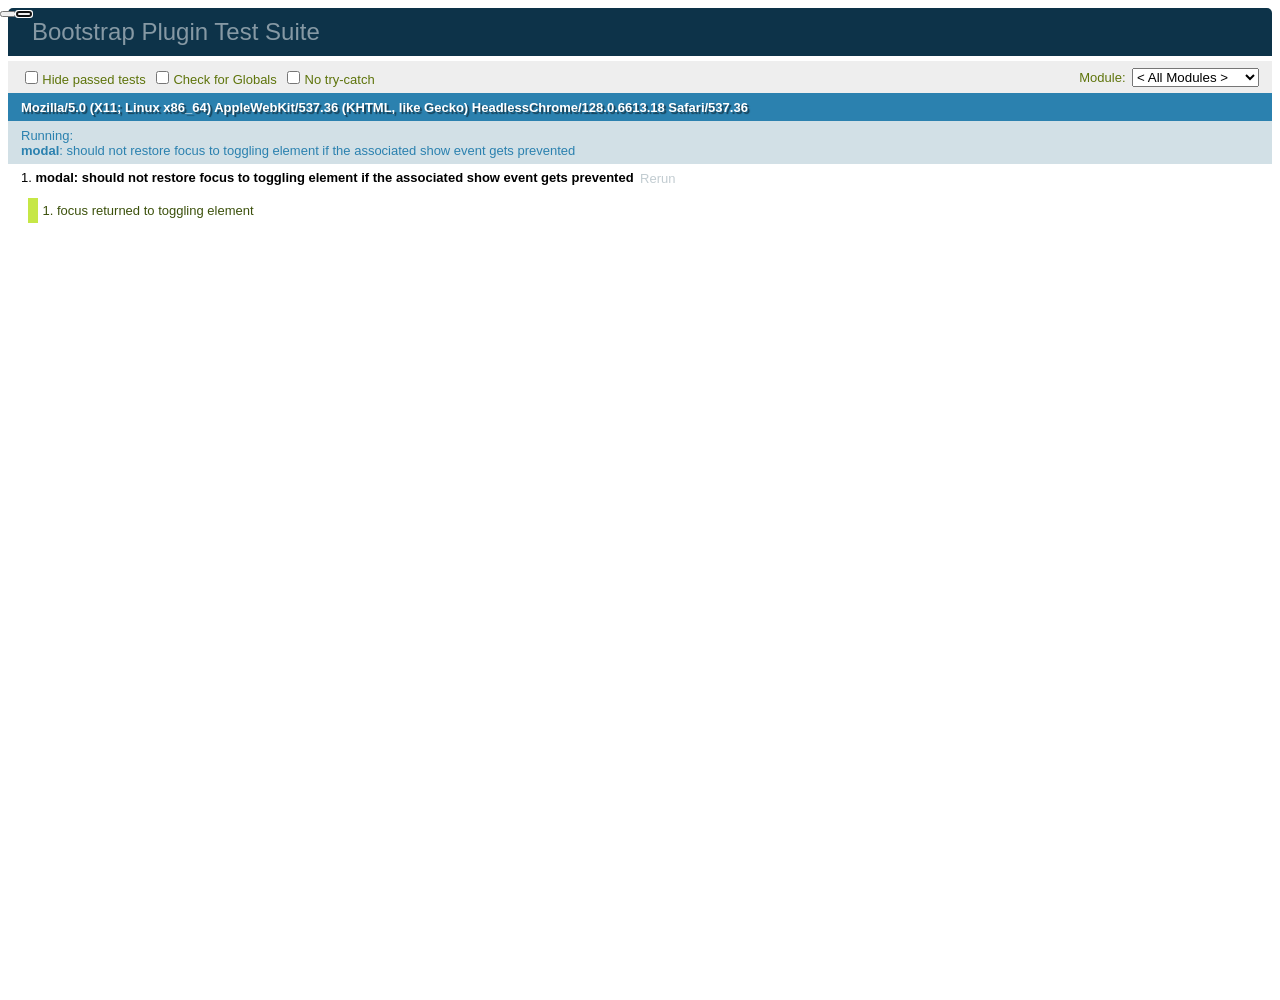
<file: bootstrap-3.3.2/js/tests/index.html>
<!DOCTYPE html>
<html>
  <head>
    <meta charset="utf-8">
    <title>Bootstrap Plugin Test Suite</title>
    <meta name="viewport" content="width=device-width, initial-scale=1">

    <!-- jQuery -->
    <script src="vendor/jquery.min.js"></script>

    <!-- QUnit -->
    <link rel="stylesheet" href="vendor/qunit.css" media="screen">
    <script src="vendor/qunit.js"></script>
    <style>
      #qunit-tests > li.pass {
        display: none;/* Make it easier to see failing tests in Sauce screencasts */
      }

      #qunit-fixture {
        top: 0;
        left: 0;
      }
    </style>
    <script>
      // See https://github.com/axemclion/grunt-saucelabs#test-result-details-with-qunit
      var log = []
      QUnit.done(function (testResults) {
        var tests = []
        for (var i = 0, len = log.length; i < len; i++) {
          var details = log[i]
          tests.push({
            name: details.name,
            result: details.result,
            expected: details.expected,
            actual: details.actual,
            source: details.source
          })
        }
        testResults.tests = tests

        window.global_test_results = testResults
      })

      QUnit.testStart(function (testDetails) {
        $(window).scrollTop(0)
        QUnit.log = function (details) {
          if (!details.result) {
            details.name = testDetails.name
            log.push(details)
          }
        }
      })

      // Cleanup
      QUnit.testDone(function () {
        $('#qunit-fixture').empty()
        $('#modal-test, .modal-backdrop').remove()
      })
    </script>

    <!-- Plugin sources -->
    <script>$.support.transition = false</script>
    <script src="../../js/alert.js"></script>
    <script src="../../js/button.js"></script>
    <script src="../../js/carousel.js"></script>
    <script src="../../js/collapse.js"></script>
    <script src="../../js/dropdown.js"></script>
    <script src="../../js/modal.js"></script>
    <script src="../../js/scrollspy.js"></script>
    <script src="../../js/tab.js"></script>
    <script src="../../js/tooltip.js"></script>
    <script src="../../js/popover.js"></script>
    <script src="../../js/affix.js"></script>

    <!-- Unit tests -->
    <script src="unit/alert.js"></script>
    <script src="unit/button.js"></script>
    <script src="unit/carousel.js"></script>
    <script src="unit/collapse.js"></script>
    <script src="unit/dropdown.js"></script>
    <script src="unit/modal.js"></script>
    <script src="unit/scrollspy.js"></script>
    <script src="unit/tab.js"></script>
    <script src="unit/tooltip.js"></script>
    <script src="unit/popover.js"></script>
    <script src="unit/affix.js"></script>

  </head>
  <body>
    <div id="qunit-container">
      <div id="qunit"></div>
      <div id="qunit-fixture"></div>
    </div>
  </body>
</html>
</file>
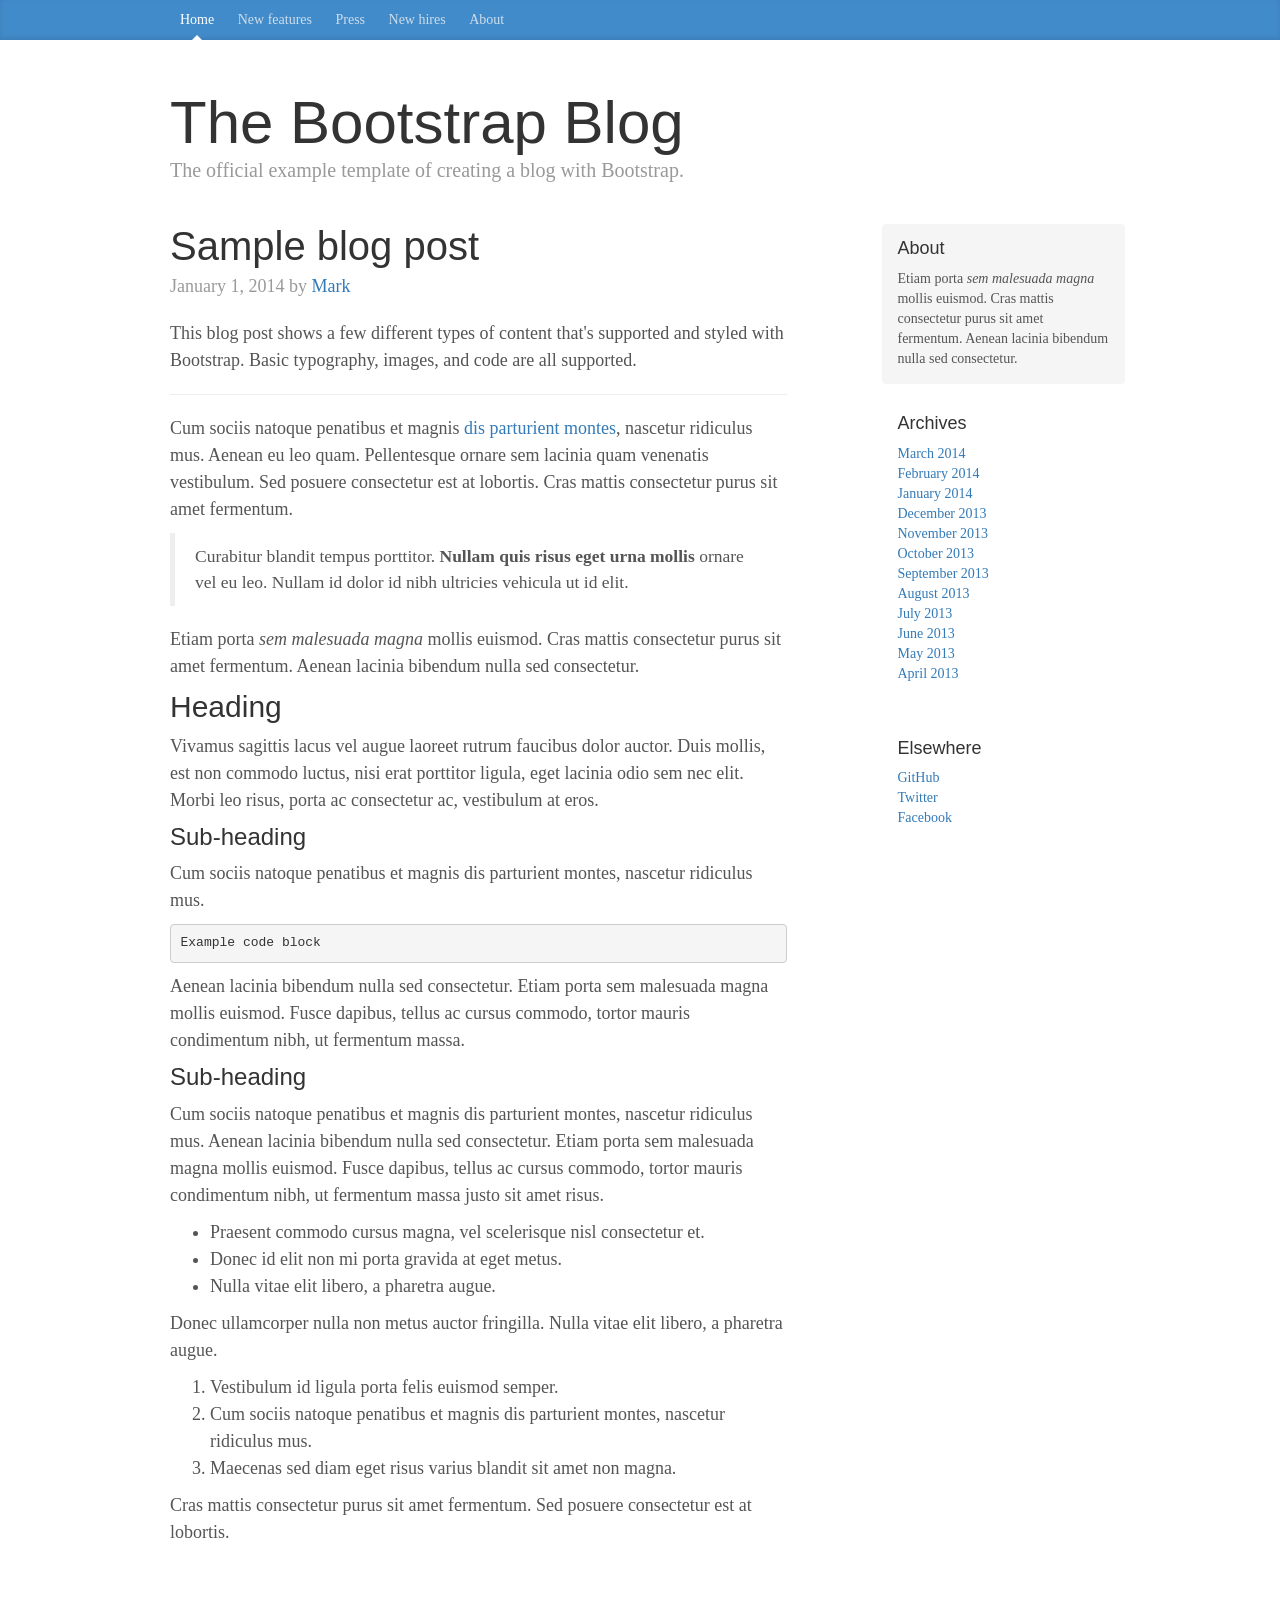
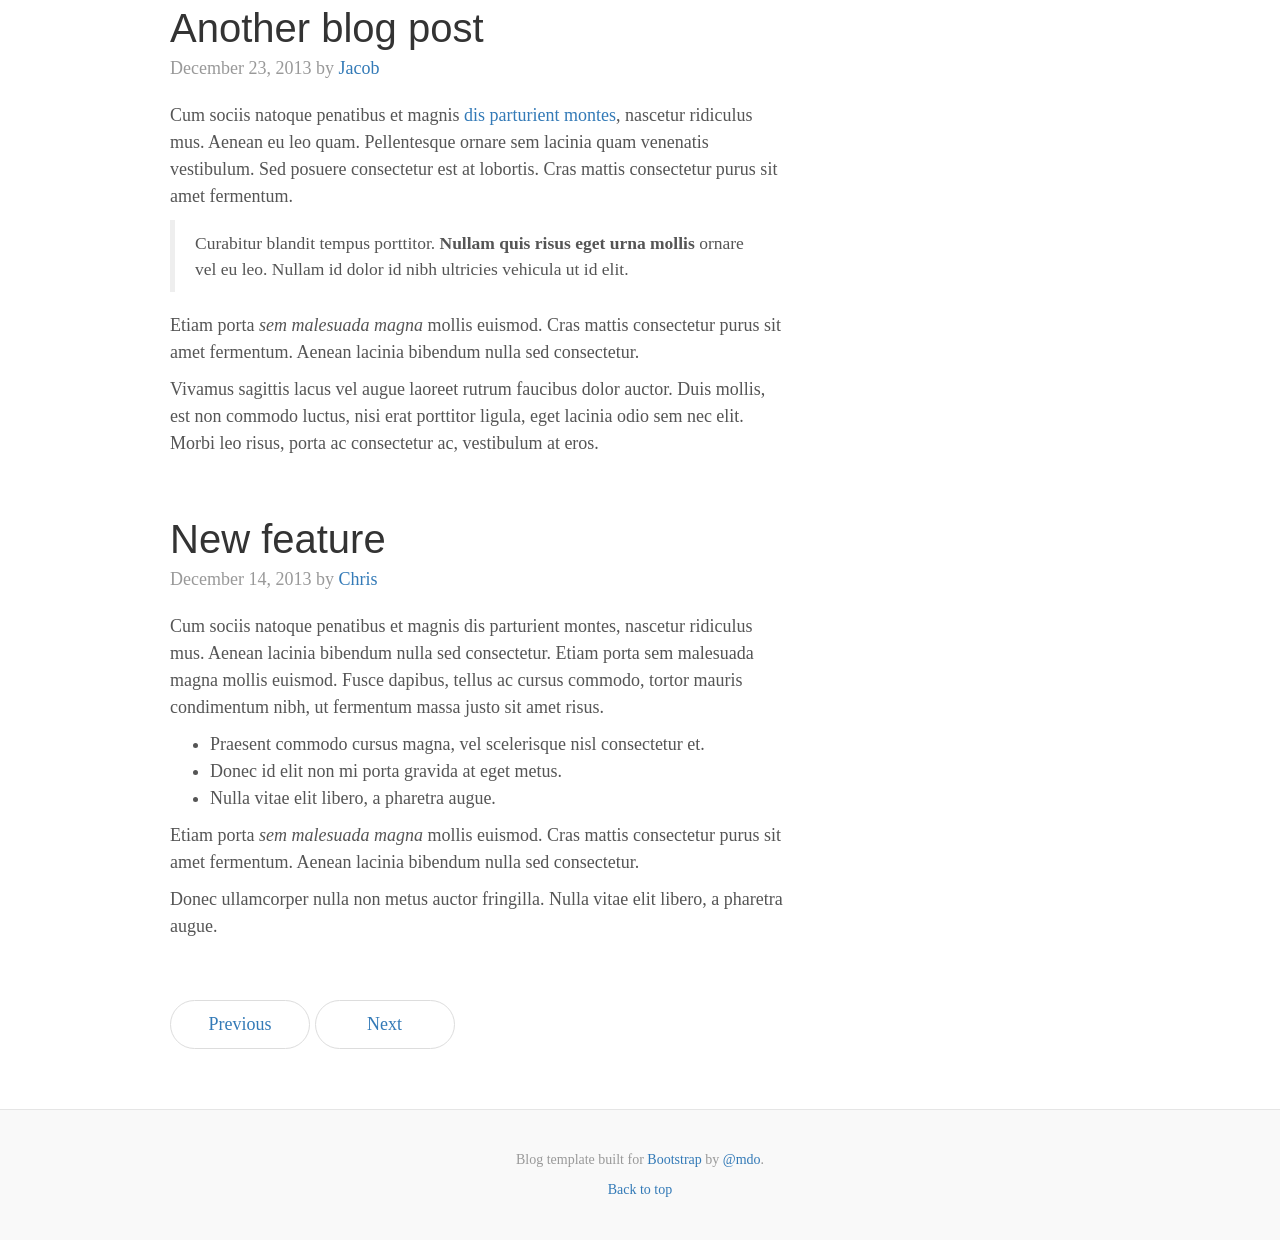
<file: bootstrap-3.3.2/docs/examples/blog/index.html>
<!DOCTYPE html>
<html lang="en">
  <head>
    <meta charset="utf-8">
    <meta http-equiv="X-UA-Compatible" content="IE=edge">
    <meta name="viewport" content="width=device-width, initial-scale=1">
    <meta name="description" content="">
    <meta name="author" content="">
    <link rel="icon" href="../../favicon.ico">

    <title>Blog Template for Bootstrap</title>

    <!-- Bootstrap core CSS -->
    <link href="../../dist/css/bootstrap.min.css" rel="stylesheet">

    <!-- Custom styles for this template -->
    <link href="blog.css" rel="stylesheet">

    <!-- Just for debugging purposes. Don't actually copy these 2 lines! -->
    <!--[if lt IE 9]><script src="../../assets/js/ie8-responsive-file-warning.js"></script><![endif]-->
    <script src="../../assets/js/ie-emulation-modes-warning.js"></script>

    <!-- HTML5 shim and Respond.js for IE8 support of HTML5 elements and media queries -->
    <!--[if lt IE 9]>
      <script src="https://oss.maxcdn.com/html5shiv/3.7.2/html5shiv.min.js"></script>
      <script src="https://oss.maxcdn.com/respond/1.4.2/respond.min.js"></script>
    <![endif]-->
  </head>

  <body>

    <div class="blog-masthead">
      <div class="container">
        <nav class="blog-nav">
          <a class="blog-nav-item active" href="#">Home</a>
          <a class="blog-nav-item" href="#">New features</a>
          <a class="blog-nav-item" href="#">Press</a>
          <a class="blog-nav-item" href="#">New hires</a>
          <a class="blog-nav-item" href="#">About</a>
        </nav>
      </div>
    </div>

    <div class="container">

      <div class="blog-header">
        <h1 class="blog-title">The Bootstrap Blog</h1>
        <p class="lead blog-description">The official example template of creating a blog with Bootstrap.</p>
      </div>

      <div class="row">

        <div class="col-sm-8 blog-main">

          <div class="blog-post">
            <h2 class="blog-post-title">Sample blog post</h2>
            <p class="blog-post-meta">January 1, 2014 by <a href="#">Mark</a></p>

            <p>This blog post shows a few different types of content that's supported and styled with Bootstrap. Basic typography, images, and code are all supported.</p>
            <hr>
            <p>Cum sociis natoque penatibus et magnis <a href="#">dis parturient montes</a>, nascetur ridiculus mus. Aenean eu leo quam. Pellentesque ornare sem lacinia quam venenatis vestibulum. Sed posuere consectetur est at lobortis. Cras mattis consectetur purus sit amet fermentum.</p>
            <blockquote>
              <p>Curabitur blandit tempus porttitor. <strong>Nullam quis risus eget urna mollis</strong> ornare vel eu leo. Nullam id dolor id nibh ultricies vehicula ut id elit.</p>
            </blockquote>
            <p>Etiam porta <em>sem malesuada magna</em> mollis euismod. Cras mattis consectetur purus sit amet fermentum. Aenean lacinia bibendum nulla sed consectetur.</p>
            <h2>Heading</h2>
            <p>Vivamus sagittis lacus vel augue laoreet rutrum faucibus dolor auctor. Duis mollis, est non commodo luctus, nisi erat porttitor ligula, eget lacinia odio sem nec elit. Morbi leo risus, porta ac consectetur ac, vestibulum at eros.</p>
            <h3>Sub-heading</h3>
            <p>Cum sociis natoque penatibus et magnis dis parturient montes, nascetur ridiculus mus.</p>
            <pre><code>Example code block</code></pre>
            <p>Aenean lacinia bibendum nulla sed consectetur. Etiam porta sem malesuada magna mollis euismod. Fusce dapibus, tellus ac cursus commodo, tortor mauris condimentum nibh, ut fermentum massa.</p>
            <h3>Sub-heading</h3>
            <p>Cum sociis natoque penatibus et magnis dis parturient montes, nascetur ridiculus mus. Aenean lacinia bibendum nulla sed consectetur. Etiam porta sem malesuada magna mollis euismod. Fusce dapibus, tellus ac cursus commodo, tortor mauris condimentum nibh, ut fermentum massa justo sit amet risus.</p>
            <ul>
              <li>Praesent commodo cursus magna, vel scelerisque nisl consectetur et.</li>
              <li>Donec id elit non mi porta gravida at eget metus.</li>
              <li>Nulla vitae elit libero, a pharetra augue.</li>
            </ul>
            <p>Donec ullamcorper nulla non metus auctor fringilla. Nulla vitae elit libero, a pharetra augue.</p>
            <ol>
              <li>Vestibulum id ligula porta felis euismod semper.</li>
              <li>Cum sociis natoque penatibus et magnis dis parturient montes, nascetur ridiculus mus.</li>
              <li>Maecenas sed diam eget risus varius blandit sit amet non magna.</li>
            </ol>
            <p>Cras mattis consectetur purus sit amet fermentum. Sed posuere consectetur est at lobortis.</p>
          </div><!-- /.blog-post -->

          <div class="blog-post">
            <h2 class="blog-post-title">Another blog post</h2>
            <p class="blog-post-meta">December 23, 2013 by <a href="#">Jacob</a></p>

            <p>Cum sociis natoque penatibus et magnis <a href="#">dis parturient montes</a>, nascetur ridiculus mus. Aenean eu leo quam. Pellentesque ornare sem lacinia quam venenatis vestibulum. Sed posuere consectetur est at lobortis. Cras mattis consectetur purus sit amet fermentum.</p>
            <blockquote>
              <p>Curabitur blandit tempus porttitor. <strong>Nullam quis risus eget urna mollis</strong> ornare vel eu leo. Nullam id dolor id nibh ultricies vehicula ut id elit.</p>
            </blockquote>
            <p>Etiam porta <em>sem malesuada magna</em> mollis euismod. Cras mattis consectetur purus sit amet fermentum. Aenean lacinia bibendum nulla sed consectetur.</p>
            <p>Vivamus sagittis lacus vel augue laoreet rutrum faucibus dolor auctor. Duis mollis, est non commodo luctus, nisi erat porttitor ligula, eget lacinia odio sem nec elit. Morbi leo risus, porta ac consectetur ac, vestibulum at eros.</p>
          </div><!-- /.blog-post -->

          <div class="blog-post">
            <h2 class="blog-post-title">New feature</h2>
            <p class="blog-post-meta">December 14, 2013 by <a href="#">Chris</a></p>

            <p>Cum sociis natoque penatibus et magnis dis parturient montes, nascetur ridiculus mus. Aenean lacinia bibendum nulla sed consectetur. Etiam porta sem malesuada magna mollis euismod. Fusce dapibus, tellus ac cursus commodo, tortor mauris condimentum nibh, ut fermentum massa justo sit amet risus.</p>
            <ul>
              <li>Praesent commodo cursus magna, vel scelerisque nisl consectetur et.</li>
              <li>Donec id elit non mi porta gravida at eget metus.</li>
              <li>Nulla vitae elit libero, a pharetra augue.</li>
            </ul>
            <p>Etiam porta <em>sem malesuada magna</em> mollis euismod. Cras mattis consectetur purus sit amet fermentum. Aenean lacinia bibendum nulla sed consectetur.</p>
            <p>Donec ullamcorper nulla non metus auctor fringilla. Nulla vitae elit libero, a pharetra augue.</p>
          </div><!-- /.blog-post -->

          <nav>
            <ul class="pager">
              <li><a href="#">Previous</a></li>
              <li><a href="#">Next</a></li>
            </ul>
          </nav>

        </div><!-- /.blog-main -->

        <div class="col-sm-3 col-sm-offset-1 blog-sidebar">
          <div class="sidebar-module sidebar-module-inset">
            <h4>About</h4>
            <p>Etiam porta <em>sem malesuada magna</em> mollis euismod. Cras mattis consectetur purus sit amet fermentum. Aenean lacinia bibendum nulla sed consectetur.</p>
          </div>
          <div class="sidebar-module">
            <h4>Archives</h4>
            <ol class="list-unstyled">
              <li><a href="#">March 2014</a></li>
              <li><a href="#">February 2014</a></li>
              <li><a href="#">January 2014</a></li>
              <li><a href="#">December 2013</a></li>
              <li><a href="#">November 2013</a></li>
              <li><a href="#">October 2013</a></li>
              <li><a href="#">September 2013</a></li>
              <li><a href="#">August 2013</a></li>
              <li><a href="#">July 2013</a></li>
              <li><a href="#">June 2013</a></li>
              <li><a href="#">May 2013</a></li>
              <li><a href="#">April 2013</a></li>
            </ol>
          </div>
          <div class="sidebar-module">
            <h4>Elsewhere</h4>
            <ol class="list-unstyled">
              <li><a href="#">GitHub</a></li>
              <li><a href="#">Twitter</a></li>
              <li><a href="#">Facebook</a></li>
            </ol>
          </div>
        </div><!-- /.blog-sidebar -->

      </div><!-- /.row -->

    </div><!-- /.container -->

    <footer class="blog-footer">
      <p>Blog template built for <a href="http://getbootstrap.com">Bootstrap</a> by <a href="https://twitter.com/mdo">@mdo</a>.</p>
      <p>
        <a href="#">Back to top</a>
      </p>
    </footer>


    <!-- Bootstrap core JavaScript
    ================================================== -->
    <!-- Placed at the end of the document so the pages load faster -->
    <script src="https://ajax.googleapis.com/ajax/libs/jquery/1.11.2/jquery.min.js"></script>
    <script src="../../dist/js/bootstrap.min.js"></script>
    <script src="../../assets/js/docs.min.js"></script>
    <!-- IE10 viewport hack for Surface/desktop Windows 8 bug -->
    <script src="../../assets/js/ie10-viewport-bug-workaround.js"></script>
  </body>
</html>
</file>
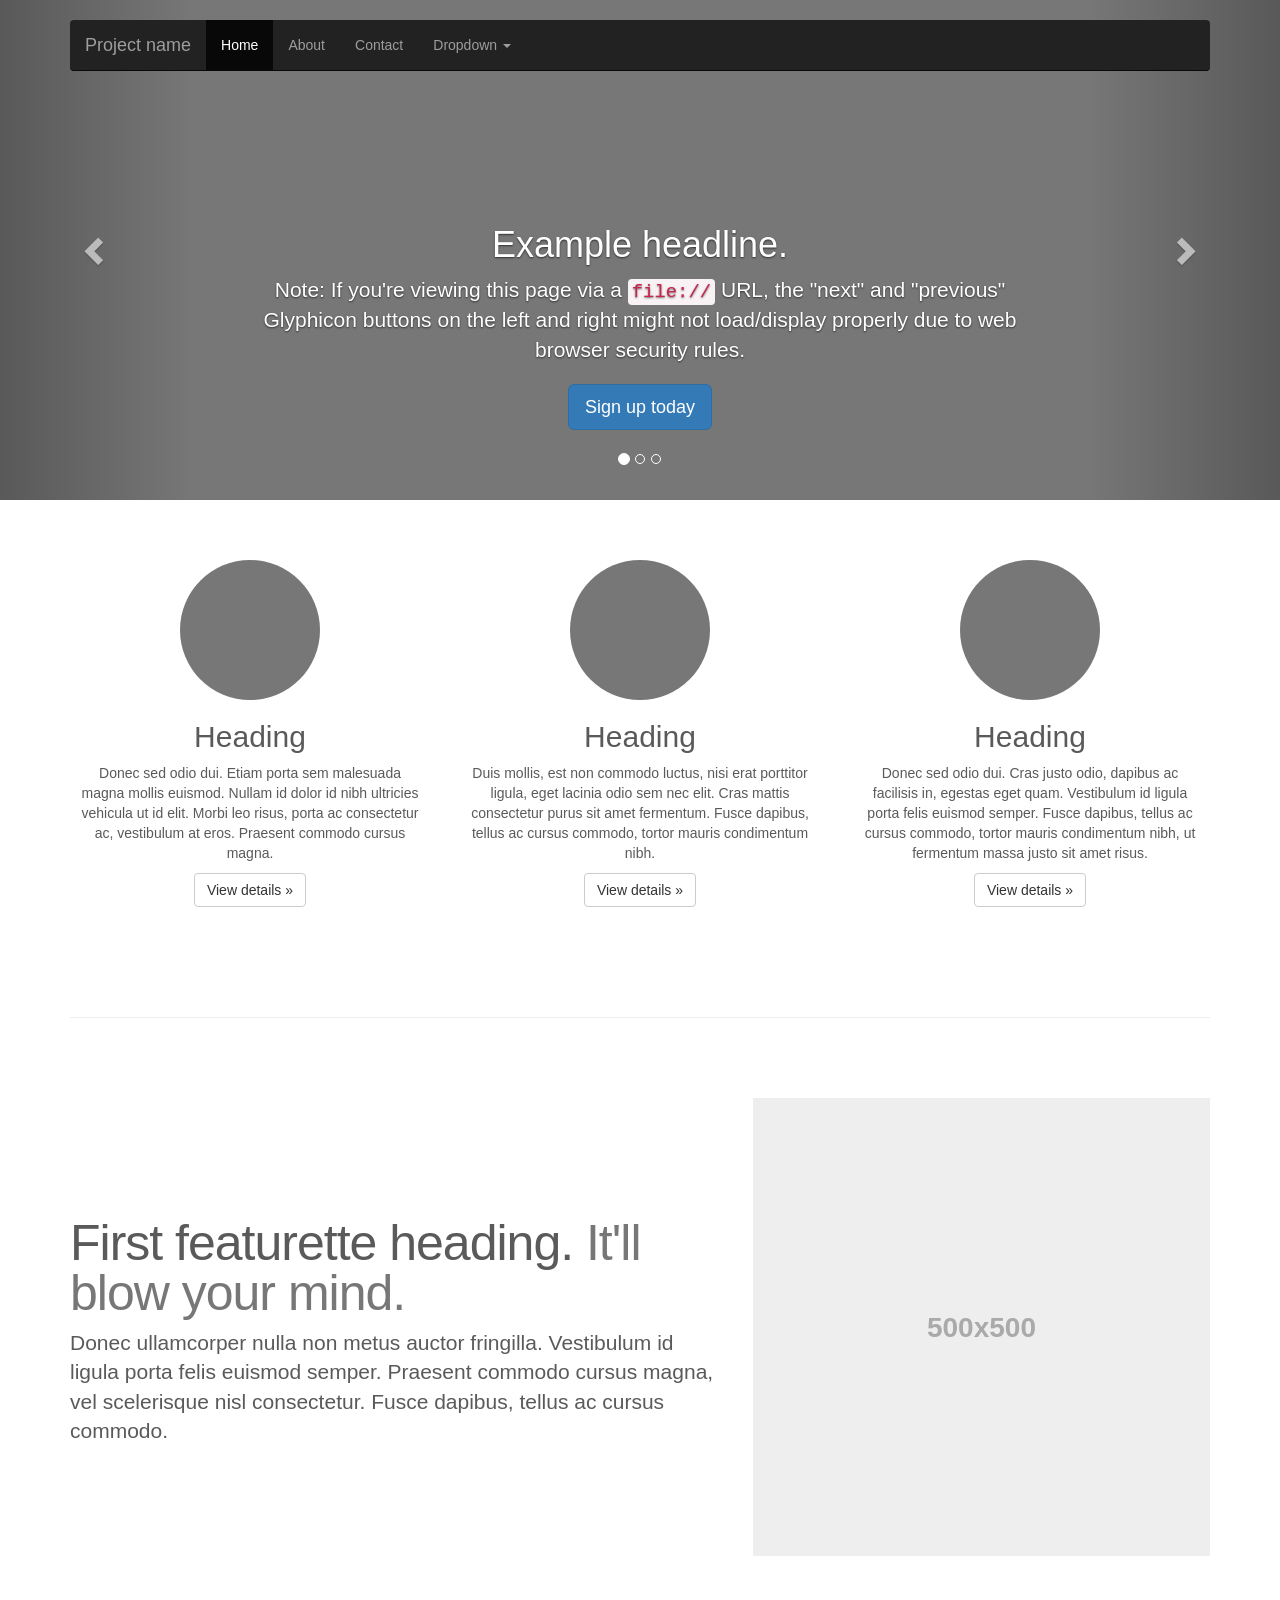
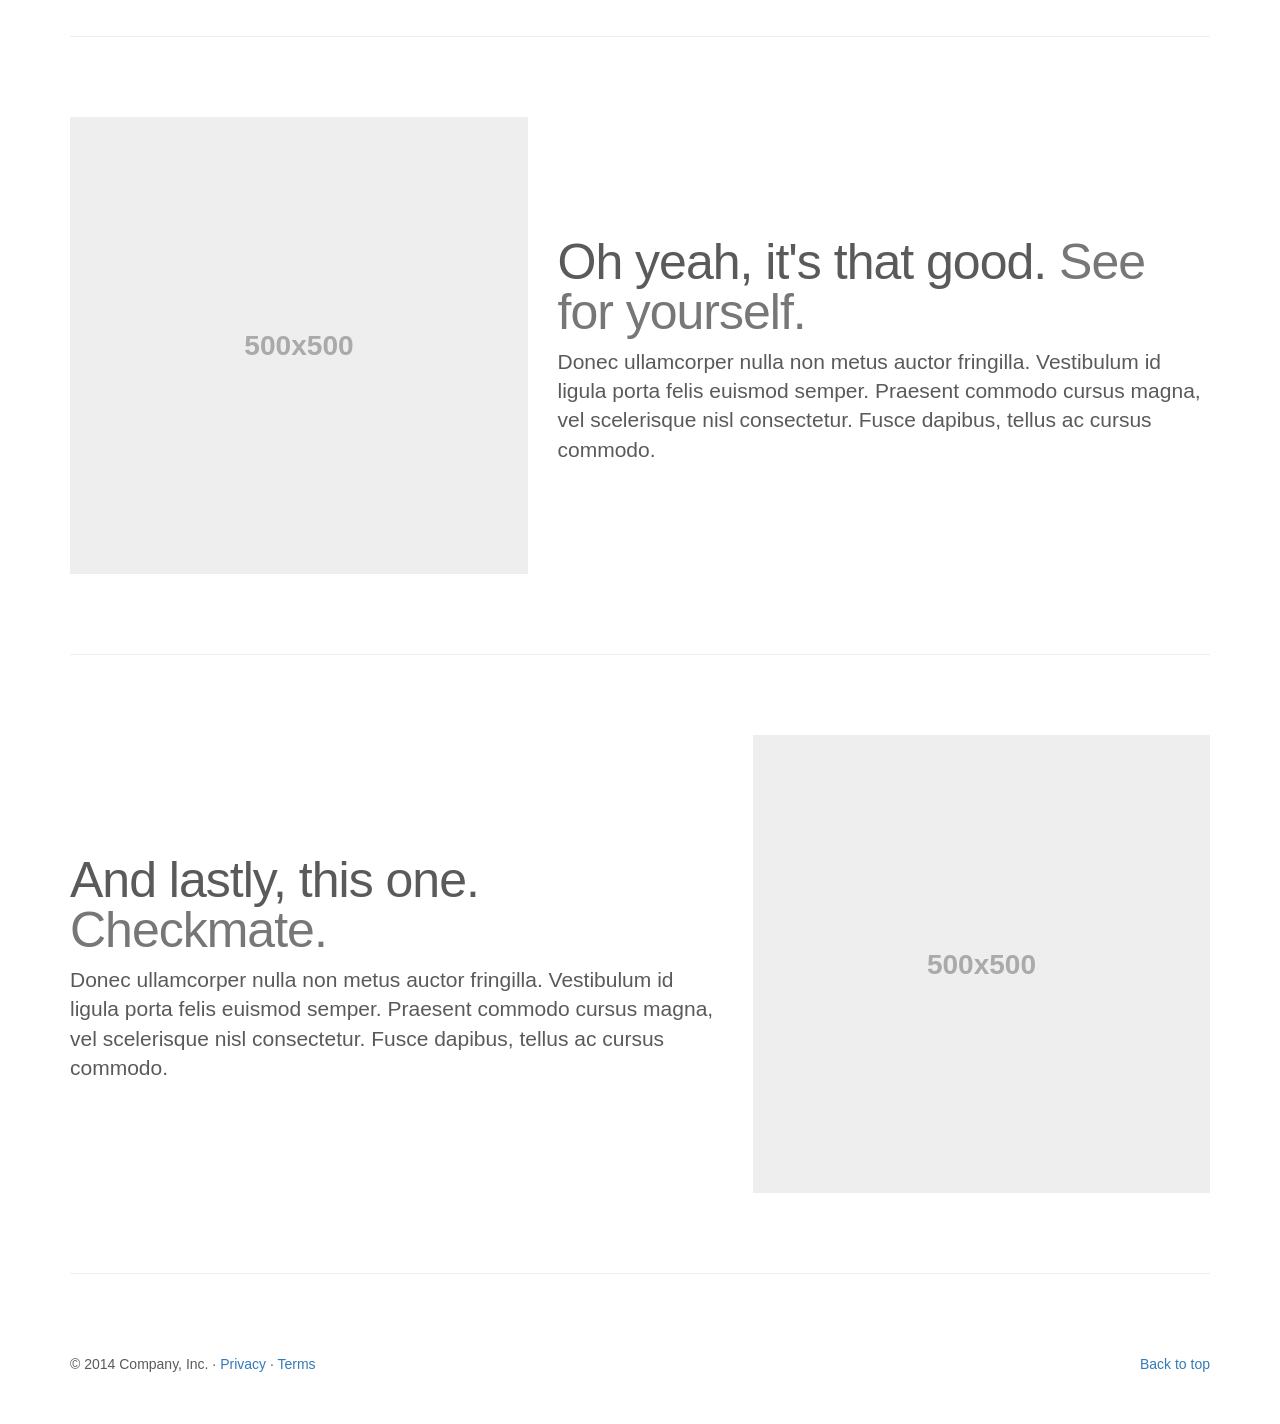
<file: bootstrap-3.3.2/docs/examples/carousel/index.html>
<!DOCTYPE html>
<html lang="en">
  <head>
    <meta charset="utf-8">
    <meta http-equiv="X-UA-Compatible" content="IE=edge">
    <meta name="viewport" content="width=device-width, initial-scale=1">
    <meta name="description" content="">
    <meta name="author" content="">
    <link rel="icon" href="../../favicon.ico">

    <title>Carousel Template for Bootstrap</title>

    <!-- Bootstrap core CSS -->
    <link href="../../dist/css/bootstrap.min.css" rel="stylesheet">

    <!-- Just for debugging purposes. Don't actually copy these 2 lines! -->
    <!--[if lt IE 9]><script src="../../assets/js/ie8-responsive-file-warning.js"></script><![endif]-->
    <script src="../../assets/js/ie-emulation-modes-warning.js"></script>

    <!-- HTML5 shim and Respond.js for IE8 support of HTML5 elements and media queries -->
    <!--[if lt IE 9]>
      <script src="https://oss.maxcdn.com/html5shiv/3.7.2/html5shiv.min.js"></script>
      <script src="https://oss.maxcdn.com/respond/1.4.2/respond.min.js"></script>
    <![endif]-->

    <!-- Custom styles for this template -->
    <link href="carousel.css" rel="stylesheet">
  </head>
<!-- NAVBAR
================================================== -->
  <body>
    <div class="navbar-wrapper">
      <div class="container">

        <nav class="navbar navbar-inverse navbar-static-top">
          <div class="container">
            <div class="navbar-header">
              <button type="button" class="navbar-toggle collapsed" data-toggle="collapse" data-target="#navbar" aria-expanded="false" aria-controls="navbar">
                <span class="sr-only">Toggle navigation</span>
                <span class="icon-bar"></span>
                <span class="icon-bar"></span>
                <span class="icon-bar"></span>
              </button>
              <a class="navbar-brand" href="#">Project name</a>
            </div>
            <div id="navbar" class="navbar-collapse collapse">
              <ul class="nav navbar-nav">
                <li class="active"><a href="#">Home</a></li>
                <li><a href="#about">About</a></li>
                <li><a href="#contact">Contact</a></li>
                <li class="dropdown">
                  <a href="#" class="dropdown-toggle" data-toggle="dropdown" role="button" aria-expanded="false">Dropdown <span class="caret"></span></a>
                  <ul class="dropdown-menu" role="menu">
                    <li><a href="#">Action</a></li>
                    <li><a href="#">Another action</a></li>
                    <li><a href="#">Something else here</a></li>
                    <li class="divider"></li>
                    <li class="dropdown-header">Nav header</li>
                    <li><a href="#">Separated link</a></li>
                    <li><a href="#">One more separated link</a></li>
                  </ul>
                </li>
              </ul>
            </div>
          </div>
        </nav>

      </div>
    </div>


    <!-- Carousel
    ================================================== -->
    <div id="myCarousel" class="carousel slide" data-ride="carousel">
      <!-- Indicators -->
      <ol class="carousel-indicators">
        <li data-target="#myCarousel" data-slide-to="0" class="active"></li>
        <li data-target="#myCarousel" data-slide-to="1"></li>
        <li data-target="#myCarousel" data-slide-to="2"></li>
      </ol>
      <div class="carousel-inner" role="listbox">
        <div class="item active">
          <img src="[data-uri]" alt="First slide">
          <div class="container">
            <div class="carousel-caption">
              <h1>Example headline.</h1>
              <p>Note: If you're viewing this page via a <code>file://</code> URL, the "next" and "previous" Glyphicon buttons on the left and right might not load/display properly due to web browser security rules.</p>
              <p><a class="btn btn-lg btn-primary" href="#" role="button">Sign up today</a></p>
            </div>
          </div>
        </div>
        <div class="item">
          <img src="[data-uri]" alt="Second slide">
          <div class="container">
            <div class="carousel-caption">
              <h1>Another example headline.</h1>
              <p>Cras justo odio, dapibus ac facilisis in, egestas eget quam. Donec id elit non mi porta gravida at eget metus. Nullam id dolor id nibh ultricies vehicula ut id elit.</p>
              <p><a class="btn btn-lg btn-primary" href="#" role="button">Learn more</a></p>
            </div>
          </div>
        </div>
        <div class="item">
          <img src="[data-uri]" alt="Third slide">
          <div class="container">
            <div class="carousel-caption">
              <h1>One more for good measure.</h1>
              <p>Cras justo odio, dapibus ac facilisis in, egestas eget quam. Donec id elit non mi porta gravida at eget metus. Nullam id dolor id nibh ultricies vehicula ut id elit.</p>
              <p><a class="btn btn-lg btn-primary" href="#" role="button">Browse gallery</a></p>
            </div>
          </div>
        </div>
      </div>
      <a class="left carousel-control" href="#myCarousel" role="button" data-slide="prev">
        <span class="glyphicon glyphicon-chevron-left" aria-hidden="true"></span>
        <span class="sr-only">Previous</span>
      </a>
      <a class="right carousel-control" href="#myCarousel" role="button" data-slide="next">
        <span class="glyphicon glyphicon-chevron-right" aria-hidden="true"></span>
        <span class="sr-only">Next</span>
      </a>
    </div><!-- /.carousel -->


    <!-- Marketing messaging and featurettes
    ================================================== -->
    <!-- Wrap the rest of the page in another container to center all the content. -->

    <div class="container marketing">

      <!-- Three columns of text below the carousel -->
      <div class="row">
        <div class="col-lg-4">
          <img class="img-circle" src="[data-uri]" alt="Generic placeholder image" style="width: 140px; height: 140px;">
          <h2>Heading</h2>
          <p>Donec sed odio dui. Etiam porta sem malesuada magna mollis euismod. Nullam id dolor id nibh ultricies vehicula ut id elit. Morbi leo risus, porta ac consectetur ac, vestibulum at eros. Praesent commodo cursus magna.</p>
          <p><a class="btn btn-default" href="#" role="button">View details &raquo;</a></p>
        </div><!-- /.col-lg-4 -->
        <div class="col-lg-4">
          <img class="img-circle" src="[data-uri]" alt="Generic placeholder image" style="width: 140px; height: 140px;">
          <h2>Heading</h2>
          <p>Duis mollis, est non commodo luctus, nisi erat porttitor ligula, eget lacinia odio sem nec elit. Cras mattis consectetur purus sit amet fermentum. Fusce dapibus, tellus ac cursus commodo, tortor mauris condimentum nibh.</p>
          <p><a class="btn btn-default" href="#" role="button">View details &raquo;</a></p>
        </div><!-- /.col-lg-4 -->
        <div class="col-lg-4">
          <img class="img-circle" src="[data-uri]" alt="Generic placeholder image" style="width: 140px; height: 140px;">
          <h2>Heading</h2>
          <p>Donec sed odio dui. Cras justo odio, dapibus ac facilisis in, egestas eget quam. Vestibulum id ligula porta felis euismod semper. Fusce dapibus, tellus ac cursus commodo, tortor mauris condimentum nibh, ut fermentum massa justo sit amet risus.</p>
          <p><a class="btn btn-default" href="#" role="button">View details &raquo;</a></p>
        </div><!-- /.col-lg-4 -->
      </div><!-- /.row -->


      <!-- START THE FEATURETTES -->

      <hr class="featurette-divider">

      <div class="row featurette">
        <div class="col-md-7">
          <h2 class="featurette-heading">First featurette heading. <span class="text-muted">It'll blow your mind.</span></h2>
          <p class="lead">Donec ullamcorper nulla non metus auctor fringilla. Vestibulum id ligula porta felis euismod semper. Praesent commodo cursus magna, vel scelerisque nisl consectetur. Fusce dapibus, tellus ac cursus commodo.</p>
        </div>
        <div class="col-md-5">
          <img class="featurette-image img-responsive" data-src="holder.js/500x500/auto" alt="Generic placeholder image">
        </div>
      </div>

      <hr class="featurette-divider">

      <div class="row featurette">
        <div class="col-md-5">
          <img class="featurette-image img-responsive" data-src="holder.js/500x500/auto" alt="Generic placeholder image">
        </div>
        <div class="col-md-7">
          <h2 class="featurette-heading">Oh yeah, it's that good. <span class="text-muted">See for yourself.</span></h2>
          <p class="lead">Donec ullamcorper nulla non metus auctor fringilla. Vestibulum id ligula porta felis euismod semper. Praesent commodo cursus magna, vel scelerisque nisl consectetur. Fusce dapibus, tellus ac cursus commodo.</p>
        </div>
      </div>

      <hr class="featurette-divider">

      <div class="row featurette">
        <div class="col-md-7">
          <h2 class="featurette-heading">And lastly, this one. <span class="text-muted">Checkmate.</span></h2>
          <p class="lead">Donec ullamcorper nulla non metus auctor fringilla. Vestibulum id ligula porta felis euismod semper. Praesent commodo cursus magna, vel scelerisque nisl consectetur. Fusce dapibus, tellus ac cursus commodo.</p>
        </div>
        <div class="col-md-5">
          <img class="featurette-image img-responsive" data-src="holder.js/500x500/auto" alt="Generic placeholder image">
        </div>
      </div>

      <hr class="featurette-divider">

      <!-- /END THE FEATURETTES -->


      <!-- FOOTER -->
      <footer>
        <p class="pull-right"><a href="#">Back to top</a></p>
        <p>&copy; 2014 Company, Inc. &middot; <a href="#">Privacy</a> &middot; <a href="#">Terms</a></p>
      </footer>

    </div><!-- /.container -->


    <!-- Bootstrap core JavaScript
    ================================================== -->
    <!-- Placed at the end of the document so the pages load faster -->
    <script src="https://ajax.googleapis.com/ajax/libs/jquery/1.11.2/jquery.min.js"></script>
    <script src="../../dist/js/bootstrap.min.js"></script>
    <script src="../../assets/js/docs.min.js"></script>
    <!-- IE10 viewport hack for Surface/desktop Windows 8 bug -->
    <script src="../../assets/js/ie10-viewport-bug-workaround.js"></script>
  </body>
</html>
</file>
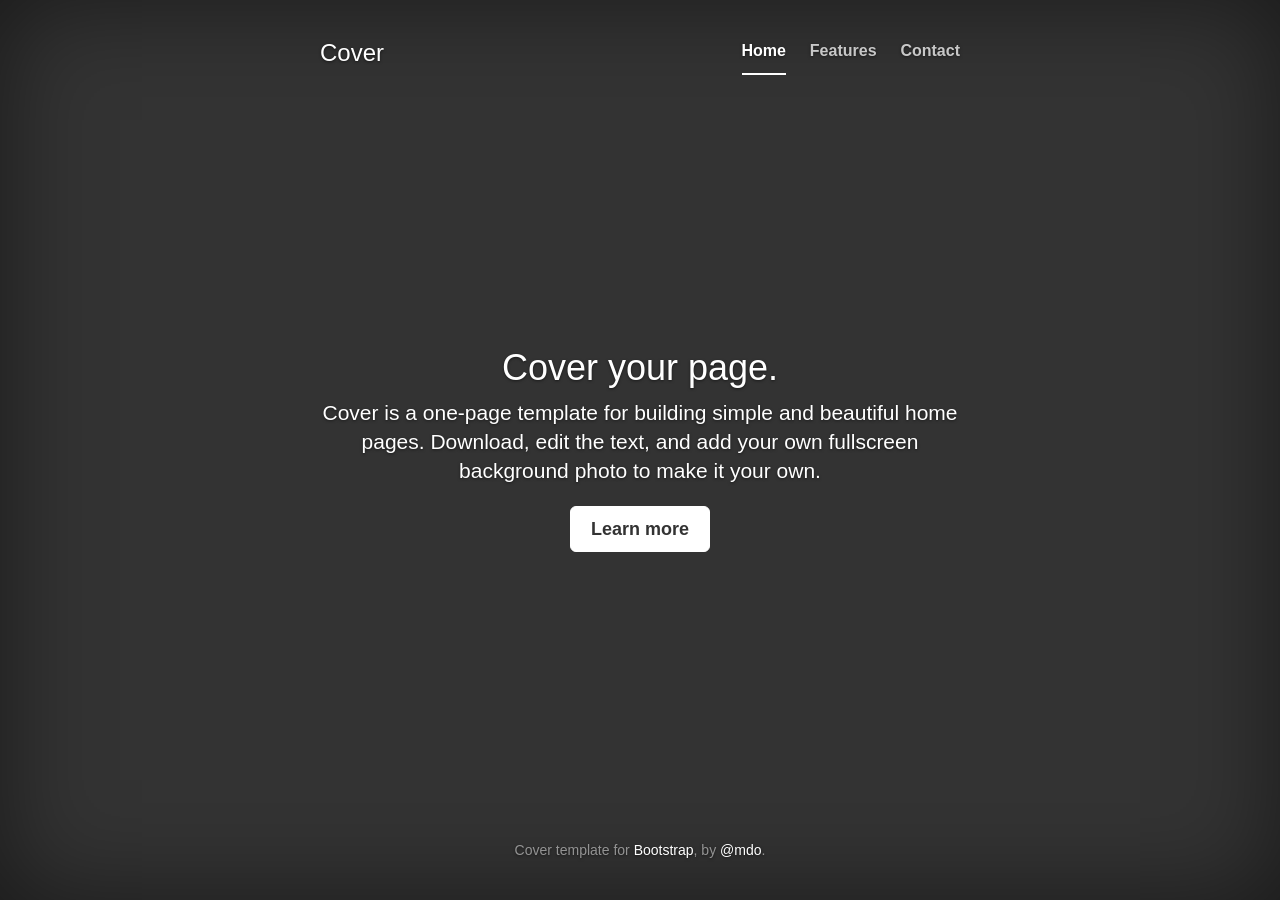
<file: bootstrap-3.3.2/docs/examples/cover/index.html>
<!DOCTYPE html>
<html lang="en">
  <head>
    <meta charset="utf-8">
    <meta http-equiv="X-UA-Compatible" content="IE=edge">
    <meta name="viewport" content="width=device-width, initial-scale=1">
    <meta name="description" content="">
    <meta name="author" content="">
    <link rel="icon" href="../../favicon.ico">

    <title>Cover Template for Bootstrap</title>

    <!-- Bootstrap core CSS -->
    <link href="../../dist/css/bootstrap.min.css" rel="stylesheet">

    <!-- Custom styles for this template -->
    <link href="cover.css" rel="stylesheet">

    <!-- Just for debugging purposes. Don't actually copy these 2 lines! -->
    <!--[if lt IE 9]><script src="../../assets/js/ie8-responsive-file-warning.js"></script><![endif]-->
    <script src="../../assets/js/ie-emulation-modes-warning.js"></script>

    <!-- HTML5 shim and Respond.js for IE8 support of HTML5 elements and media queries -->
    <!--[if lt IE 9]>
      <script src="https://oss.maxcdn.com/html5shiv/3.7.2/html5shiv.min.js"></script>
      <script src="https://oss.maxcdn.com/respond/1.4.2/respond.min.js"></script>
    <![endif]-->
  </head>

  <body>

    <div class="site-wrapper">

      <div class="site-wrapper-inner">

        <div class="cover-container">

          <div class="masthead clearfix">
            <div class="inner">
              <h3 class="masthead-brand">Cover</h3>
              <nav>
                <ul class="nav masthead-nav">
                  <li class="active"><a href="#">Home</a></li>
                  <li><a href="#">Features</a></li>
                  <li><a href="#">Contact</a></li>
                </ul>
              </nav>
            </div>
          </div>

          <div class="inner cover">
            <h1 class="cover-heading">Cover your page.</h1>
            <p class="lead">Cover is a one-page template for building simple and beautiful home pages. Download, edit the text, and add your own fullscreen background photo to make it your own.</p>
            <p class="lead">
              <a href="#" class="btn btn-lg btn-default">Learn more</a>
            </p>
          </div>

          <div class="mastfoot">
            <div class="inner">
              <p>Cover template for <a href="http://getbootstrap.com">Bootstrap</a>, by <a href="https://twitter.com/mdo">@mdo</a>.</p>
            </div>
          </div>

        </div>

      </div>

    </div>

    <!-- Bootstrap core JavaScript
    ================================================== -->
    <!-- Placed at the end of the document so the pages load faster -->
    <script src="https://ajax.googleapis.com/ajax/libs/jquery/1.11.2/jquery.min.js"></script>
    <script src="../../dist/js/bootstrap.min.js"></script>
    <script src="../../assets/js/docs.min.js"></script>
    <!-- IE10 viewport hack for Surface/desktop Windows 8 bug -->
    <script src="../../assets/js/ie10-viewport-bug-workaround.js"></script>
  </body>
</html>
</file>
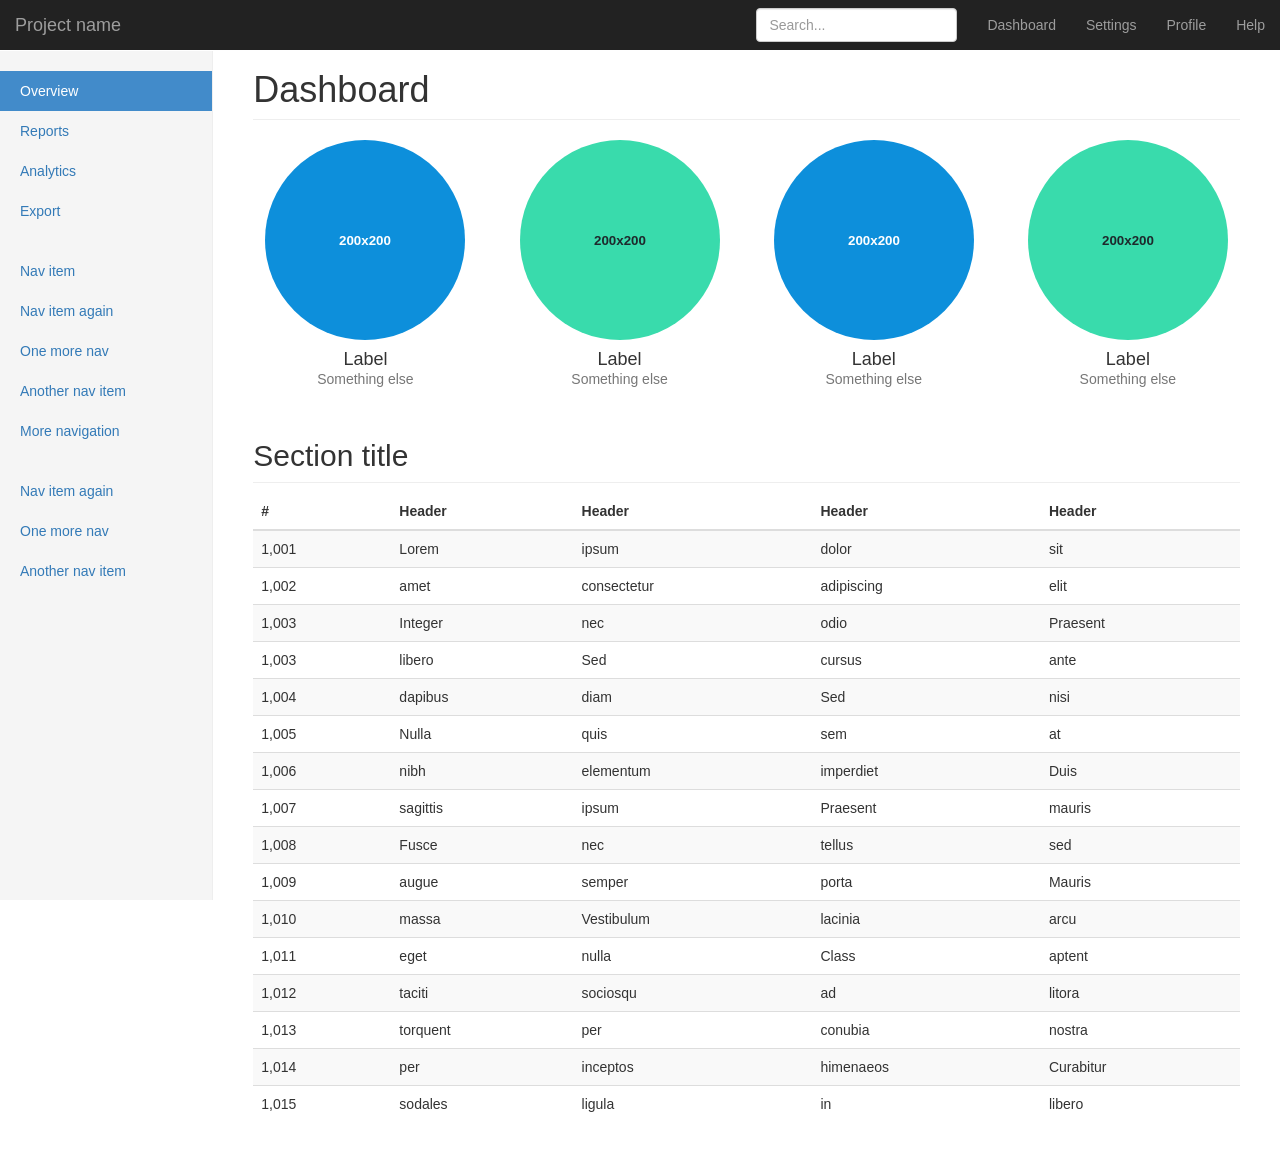
<file: bootstrap-3.3.2/docs/examples/dashboard/index.html>
<!DOCTYPE html>
<html lang="en">
  <head>
    <meta charset="utf-8">
    <meta http-equiv="X-UA-Compatible" content="IE=edge">
    <meta name="viewport" content="width=device-width, initial-scale=1">
    <meta name="description" content="">
    <meta name="author" content="">
    <link rel="icon" href="../../favicon.ico">

    <title>Dashboard Template for Bootstrap</title>

    <!-- Bootstrap core CSS -->
    <link href="../../dist/css/bootstrap.min.css" rel="stylesheet">

    <!-- Custom styles for this template -->
    <link href="dashboard.css" rel="stylesheet">

    <!-- Just for debugging purposes. Don't actually copy these 2 lines! -->
    <!--[if lt IE 9]><script src="../../assets/js/ie8-responsive-file-warning.js"></script><![endif]-->
    <script src="../../assets/js/ie-emulation-modes-warning.js"></script>

    <!-- HTML5 shim and Respond.js for IE8 support of HTML5 elements and media queries -->
    <!--[if lt IE 9]>
      <script src="https://oss.maxcdn.com/html5shiv/3.7.2/html5shiv.min.js"></script>
      <script src="https://oss.maxcdn.com/respond/1.4.2/respond.min.js"></script>
    <![endif]-->
  </head>

  <body>

    <nav class="navbar navbar-inverse navbar-fixed-top">
      <div class="container-fluid">
        <div class="navbar-header">
          <button type="button" class="navbar-toggle collapsed" data-toggle="collapse" data-target="#navbar" aria-expanded="false" aria-controls="navbar">
            <span class="sr-only">Toggle navigation</span>
            <span class="icon-bar"></span>
            <span class="icon-bar"></span>
            <span class="icon-bar"></span>
          </button>
          <a class="navbar-brand" href="#">Project name</a>
        </div>
        <div id="navbar" class="navbar-collapse collapse">
          <ul class="nav navbar-nav navbar-right">
            <li><a href="#">Dashboard</a></li>
            <li><a href="#">Settings</a></li>
            <li><a href="#">Profile</a></li>
            <li><a href="#">Help</a></li>
          </ul>
          <form class="navbar-form navbar-right">
            <input type="text" class="form-control" placeholder="Search...">
          </form>
        </div>
      </div>
    </nav>

    <div class="container-fluid">
      <div class="row">
        <div class="col-sm-3 col-md-2 sidebar">
          <ul class="nav nav-sidebar">
            <li class="active"><a href="#">Overview <span class="sr-only">(current)</span></a></li>
            <li><a href="#">Reports</a></li>
            <li><a href="#">Analytics</a></li>
            <li><a href="#">Export</a></li>
          </ul>
          <ul class="nav nav-sidebar">
            <li><a href="">Nav item</a></li>
            <li><a href="">Nav item again</a></li>
            <li><a href="">One more nav</a></li>
            <li><a href="">Another nav item</a></li>
            <li><a href="">More navigation</a></li>
          </ul>
          <ul class="nav nav-sidebar">
            <li><a href="">Nav item again</a></li>
            <li><a href="">One more nav</a></li>
            <li><a href="">Another nav item</a></li>
          </ul>
        </div>
        <div class="col-sm-9 col-sm-offset-3 col-md-10 col-md-offset-2 main">
          <h1 class="page-header">Dashboard</h1>

          <div class="row placeholders">
            <div class="col-xs-6 col-sm-3 placeholder">
              <img data-src="holder.js/200x200/auto/sky" class="img-responsive" alt="Generic placeholder thumbnail">
              <h4>Label</h4>
              <span class="text-muted">Something else</span>
            </div>
            <div class="col-xs-6 col-sm-3 placeholder">
              <img data-src="holder.js/200x200/auto/vine" class="img-responsive" alt="Generic placeholder thumbnail">
              <h4>Label</h4>
              <span class="text-muted">Something else</span>
            </div>
            <div class="col-xs-6 col-sm-3 placeholder">
              <img data-src="holder.js/200x200/auto/sky" class="img-responsive" alt="Generic placeholder thumbnail">
              <h4>Label</h4>
              <span class="text-muted">Something else</span>
            </div>
            <div class="col-xs-6 col-sm-3 placeholder">
              <img data-src="holder.js/200x200/auto/vine" class="img-responsive" alt="Generic placeholder thumbnail">
              <h4>Label</h4>
              <span class="text-muted">Something else</span>
            </div>
          </div>

          <h2 class="sub-header">Section title</h2>
          <div class="table-responsive">
            <table class="table table-striped">
              <thead>
                <tr>
                  <th>#</th>
                  <th>Header</th>
                  <th>Header</th>
                  <th>Header</th>
                  <th>Header</th>
                </tr>
              </thead>
              <tbody>
                <tr>
                  <td>1,001</td>
                  <td>Lorem</td>
                  <td>ipsum</td>
                  <td>dolor</td>
                  <td>sit</td>
                </tr>
                <tr>
                  <td>1,002</td>
                  <td>amet</td>
                  <td>consectetur</td>
                  <td>adipiscing</td>
                  <td>elit</td>
                </tr>
                <tr>
                  <td>1,003</td>
                  <td>Integer</td>
                  <td>nec</td>
                  <td>odio</td>
                  <td>Praesent</td>
                </tr>
                <tr>
                  <td>1,003</td>
                  <td>libero</td>
                  <td>Sed</td>
                  <td>cursus</td>
                  <td>ante</td>
                </tr>
                <tr>
                  <td>1,004</td>
                  <td>dapibus</td>
                  <td>diam</td>
                  <td>Sed</td>
                  <td>nisi</td>
                </tr>
                <tr>
                  <td>1,005</td>
                  <td>Nulla</td>
                  <td>quis</td>
                  <td>sem</td>
                  <td>at</td>
                </tr>
                <tr>
                  <td>1,006</td>
                  <td>nibh</td>
                  <td>elementum</td>
                  <td>imperdiet</td>
                  <td>Duis</td>
                </tr>
                <tr>
                  <td>1,007</td>
                  <td>sagittis</td>
                  <td>ipsum</td>
                  <td>Praesent</td>
                  <td>mauris</td>
                </tr>
                <tr>
                  <td>1,008</td>
                  <td>Fusce</td>
                  <td>nec</td>
                  <td>tellus</td>
                  <td>sed</td>
                </tr>
                <tr>
                  <td>1,009</td>
                  <td>augue</td>
                  <td>semper</td>
                  <td>porta</td>
                  <td>Mauris</td>
                </tr>
                <tr>
                  <td>1,010</td>
                  <td>massa</td>
                  <td>Vestibulum</td>
                  <td>lacinia</td>
                  <td>arcu</td>
                </tr>
                <tr>
                  <td>1,011</td>
                  <td>eget</td>
                  <td>nulla</td>
                  <td>Class</td>
                  <td>aptent</td>
                </tr>
                <tr>
                  <td>1,012</td>
                  <td>taciti</td>
                  <td>sociosqu</td>
                  <td>ad</td>
                  <td>litora</td>
                </tr>
                <tr>
                  <td>1,013</td>
                  <td>torquent</td>
                  <td>per</td>
                  <td>conubia</td>
                  <td>nostra</td>
                </tr>
                <tr>
                  <td>1,014</td>
                  <td>per</td>
                  <td>inceptos</td>
                  <td>himenaeos</td>
                  <td>Curabitur</td>
                </tr>
                <tr>
                  <td>1,015</td>
                  <td>sodales</td>
                  <td>ligula</td>
                  <td>in</td>
                  <td>libero</td>
                </tr>
              </tbody>
            </table>
          </div>
        </div>
      </div>
    </div>

    <!-- Bootstrap core JavaScript
    ================================================== -->
    <!-- Placed at the end of the document so the pages load faster -->
    <script src="https://ajax.googleapis.com/ajax/libs/jquery/1.11.2/jquery.min.js"></script>
    <script src="../../dist/js/bootstrap.min.js"></script>
    <script src="../../assets/js/docs.min.js"></script>
    <!-- IE10 viewport hack for Surface/desktop Windows 8 bug -->
    <script src="../../assets/js/ie10-viewport-bug-workaround.js"></script>
  </body>
</html>
</file>
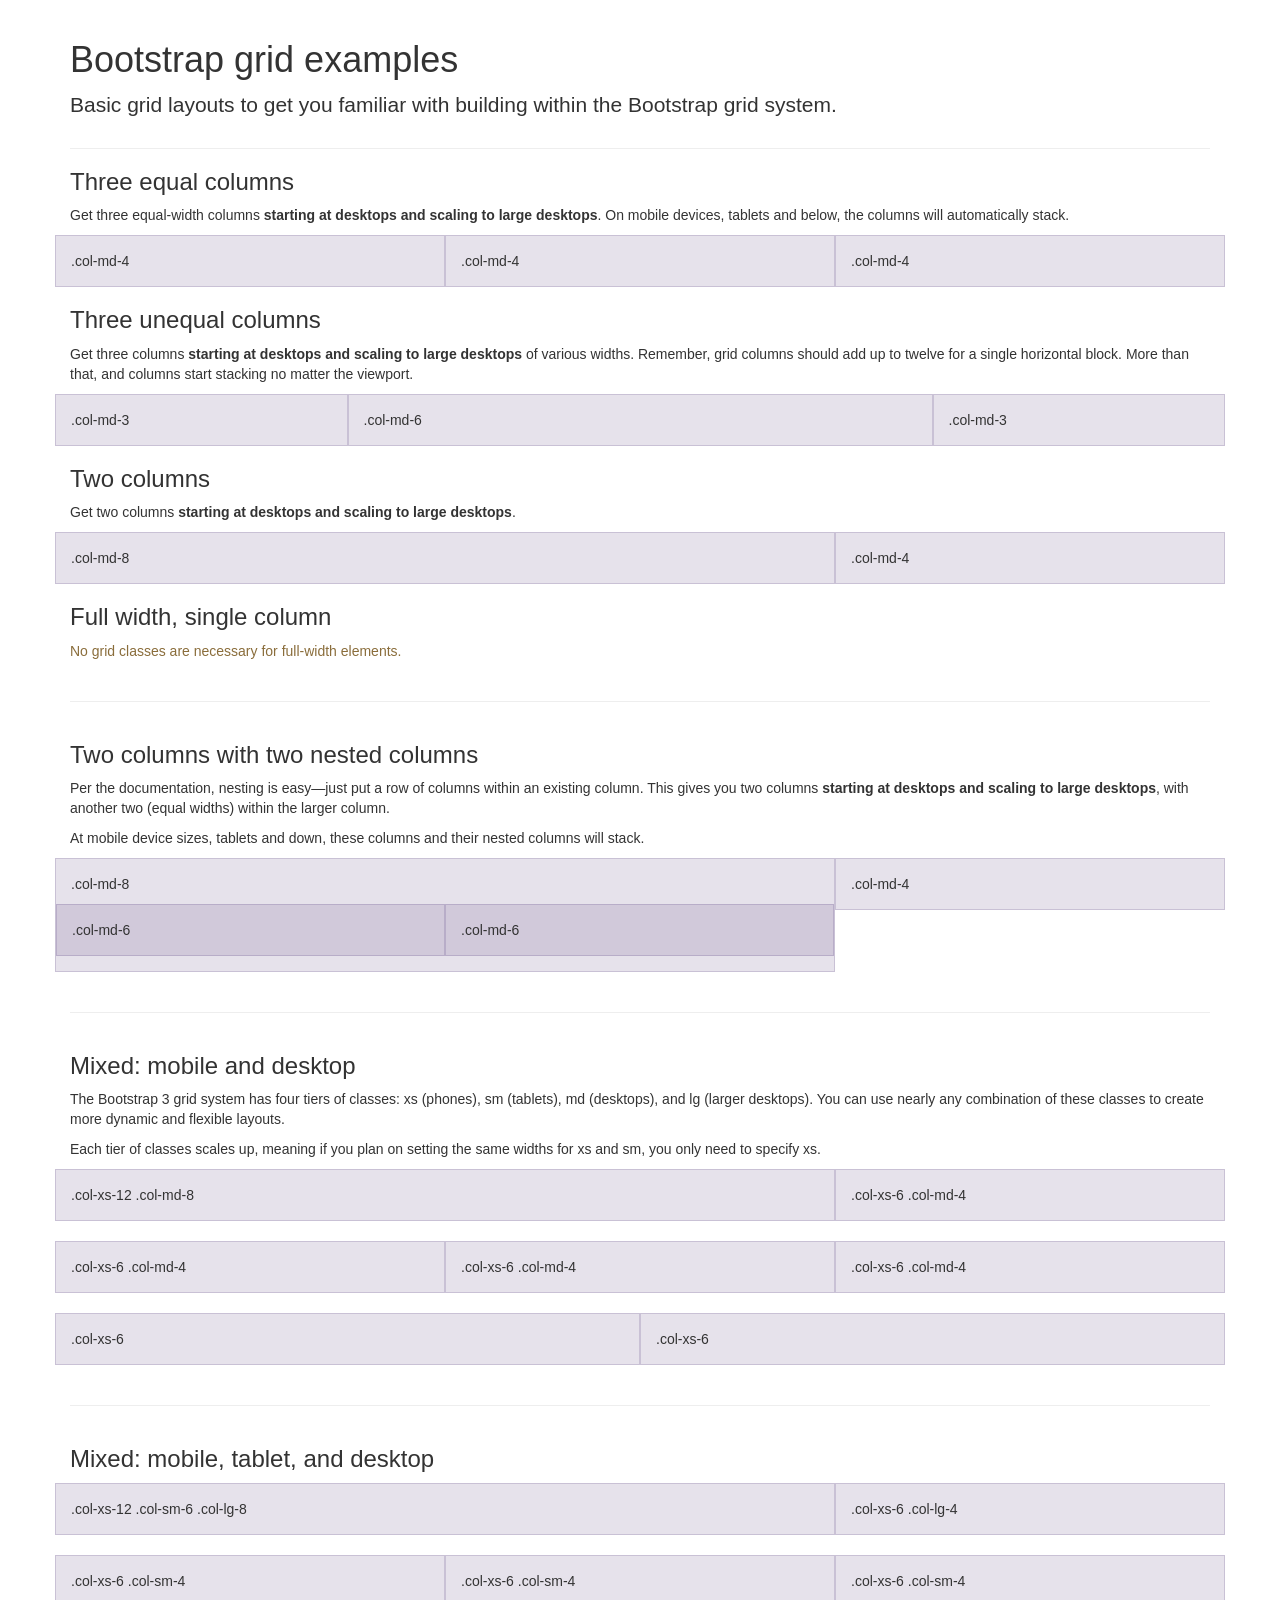
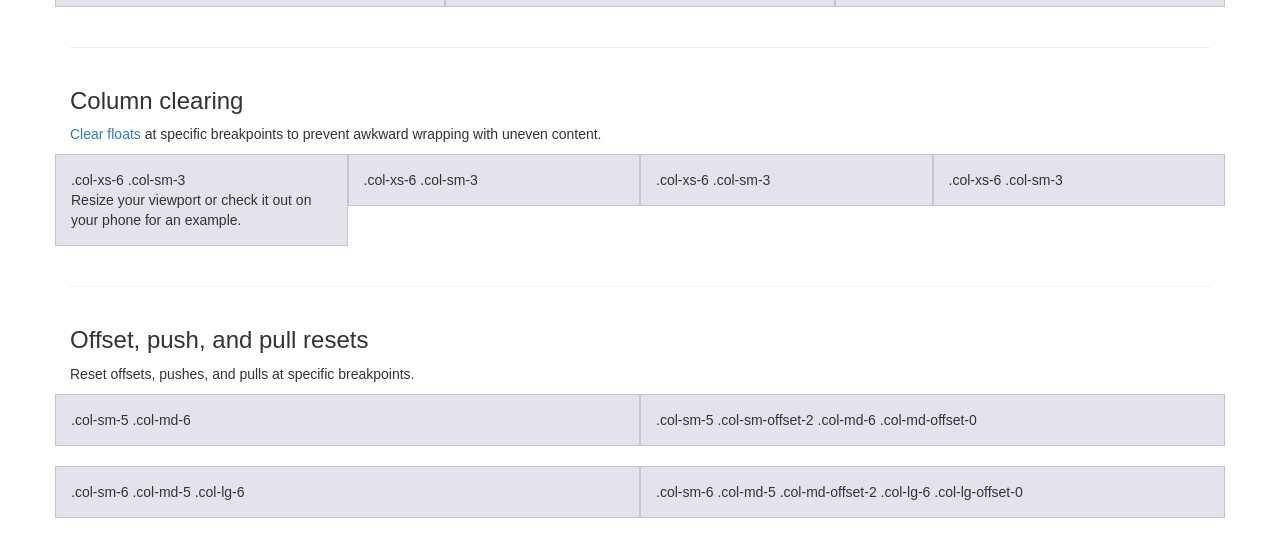
<file: bootstrap-3.3.2/docs/examples/grid/index.html>
<!DOCTYPE html>
<html lang="en">
  <head>
    <meta charset="utf-8">
    <meta http-equiv="X-UA-Compatible" content="IE=edge">
    <meta name="viewport" content="width=device-width, initial-scale=1">
    <meta name="description" content="">
    <meta name="author" content="">
    <link rel="icon" href="../../favicon.ico">

    <title>Grid Template for Bootstrap</title>

    <!-- Bootstrap core CSS -->
    <link href="../../dist/css/bootstrap.min.css" rel="stylesheet">

    <!-- Custom styles for this template -->
    <link href="grid.css" rel="stylesheet">

    <!-- Just for debugging purposes. Don't actually copy these 2 lines! -->
    <!--[if lt IE 9]><script src="../../assets/js/ie8-responsive-file-warning.js"></script><![endif]-->
    <script src="../../assets/js/ie-emulation-modes-warning.js"></script>

    <!-- HTML5 shim and Respond.js for IE8 support of HTML5 elements and media queries -->
    <!--[if lt IE 9]>
      <script src="https://oss.maxcdn.com/html5shiv/3.7.2/html5shiv.min.js"></script>
      <script src="https://oss.maxcdn.com/respond/1.4.2/respond.min.js"></script>
    <![endif]-->
  </head>

  <body>
    <div class="container">

      <div class="page-header">
        <h1>Bootstrap grid examples</h1>
        <p class="lead">Basic grid layouts to get you familiar with building within the Bootstrap grid system.</p>
      </div>

      <h3>Three equal columns</h3>
      <p>Get three equal-width columns <strong>starting at desktops and scaling to large desktops</strong>. On mobile devices, tablets and below, the columns will automatically stack.</p>
      <div class="row">
        <div class="col-md-4">.col-md-4</div>
        <div class="col-md-4">.col-md-4</div>
        <div class="col-md-4">.col-md-4</div>
      </div>

      <h3>Three unequal columns</h3>
      <p>Get three columns <strong>starting at desktops and scaling to large desktops</strong> of various widths. Remember, grid columns should add up to twelve for a single horizontal block. More than that, and columns start stacking no matter the viewport.</p>
      <div class="row">
        <div class="col-md-3">.col-md-3</div>
        <div class="col-md-6">.col-md-6</div>
        <div class="col-md-3">.col-md-3</div>
      </div>

      <h3>Two columns</h3>
      <p>Get two columns <strong>starting at desktops and scaling to large desktops</strong>.</p>
      <div class="row">
        <div class="col-md-8">.col-md-8</div>
        <div class="col-md-4">.col-md-4</div>
      </div>

      <h3>Full width, single column</h3>
      <p class="text-warning">No grid classes are necessary for full-width elements.</p>

      <hr>

      <h3>Two columns with two nested columns</h3>
      <p>Per the documentation, nesting is easy—just put a row of columns within an existing column. This gives you two columns <strong>starting at desktops and scaling to large desktops</strong>, with another two (equal widths) within the larger column.</p>
      <p>At mobile device sizes, tablets and down, these columns and their nested columns will stack.</p>
      <div class="row">
        <div class="col-md-8">
          .col-md-8
          <div class="row">
            <div class="col-md-6">.col-md-6</div>
            <div class="col-md-6">.col-md-6</div>
          </div>
        </div>
        <div class="col-md-4">.col-md-4</div>
      </div>

      <hr>

      <h3>Mixed: mobile and desktop</h3>
      <p>The Bootstrap 3 grid system has four tiers of classes: xs (phones), sm (tablets), md (desktops), and lg (larger desktops). You can use nearly any combination of these classes to create more dynamic and flexible layouts.</p>
      <p>Each tier of classes scales up, meaning if you plan on setting the same widths for xs and sm, you only need to specify xs.</p>
      <div class="row">
        <div class="col-xs-12 col-md-8">.col-xs-12 .col-md-8</div>
        <div class="col-xs-6 col-md-4">.col-xs-6 .col-md-4</div>
      </div>
      <div class="row">
        <div class="col-xs-6 col-md-4">.col-xs-6 .col-md-4</div>
        <div class="col-xs-6 col-md-4">.col-xs-6 .col-md-4</div>
        <div class="col-xs-6 col-md-4">.col-xs-6 .col-md-4</div>
      </div>
      <div class="row">
        <div class="col-xs-6">.col-xs-6</div>
        <div class="col-xs-6">.col-xs-6</div>
      </div>

      <hr>

      <h3>Mixed: mobile, tablet, and desktop</h3>
      <p></p>
      <div class="row">
        <div class="col-xs-12 col-sm-6 col-lg-8">.col-xs-12 .col-sm-6 .col-lg-8</div>
        <div class="col-xs-6 col-lg-4">.col-xs-6 .col-lg-4</div>
      </div>
      <div class="row">
        <div class="col-xs-6 col-sm-4">.col-xs-6 .col-sm-4</div>
        <div class="col-xs-6 col-sm-4">.col-xs-6 .col-sm-4</div>
        <div class="col-xs-6 col-sm-4">.col-xs-6 .col-sm-4</div>
      </div>

      <hr>

      <h3>Column clearing</h3>
      <p><a href="http://getbootstrap.com/css/#grid-responsive-resets">Clear floats</a> at specific breakpoints to prevent awkward wrapping with uneven content.</p>
      <div class="row">
        <div class="col-xs-6 col-sm-3">
          .col-xs-6 .col-sm-3
          <br>
          Resize your viewport or check it out on your phone for an example.
        </div>
        <div class="col-xs-6 col-sm-3">.col-xs-6 .col-sm-3</div>

        <!-- Add the extra clearfix for only the required viewport -->
        <div class="clearfix visible-xs"></div>

        <div class="col-xs-6 col-sm-3">.col-xs-6 .col-sm-3</div>
        <div class="col-xs-6 col-sm-3">.col-xs-6 .col-sm-3</div>
      </div>

      <hr>

      <h3>Offset, push, and pull resets</h3>
      <p>Reset offsets, pushes, and pulls at specific breakpoints.</p>
      <div class="row">
        <div class="col-sm-5 col-md-6">.col-sm-5 .col-md-6</div>
        <div class="col-sm-5 col-sm-offset-2 col-md-6 col-md-offset-0">.col-sm-5 .col-sm-offset-2 .col-md-6 .col-md-offset-0</div>
      </div>
      <div class="row">
        <div class="col-sm-6 col-md-5 col-lg-6">.col-sm-6 .col-md-5 .col-lg-6</div>
        <div class="col-sm-6 col-md-5 col-md-offset-2 col-lg-6 col-lg-offset-0">.col-sm-6 .col-md-5 .col-md-offset-2 .col-lg-6 .col-lg-offset-0</div>
      </div>


    </div> <!-- /container -->


    <!-- IE10 viewport hack for Surface/desktop Windows 8 bug -->
    <script src="../../assets/js/ie10-viewport-bug-workaround.js"></script>
  </body>
</html>
</file>
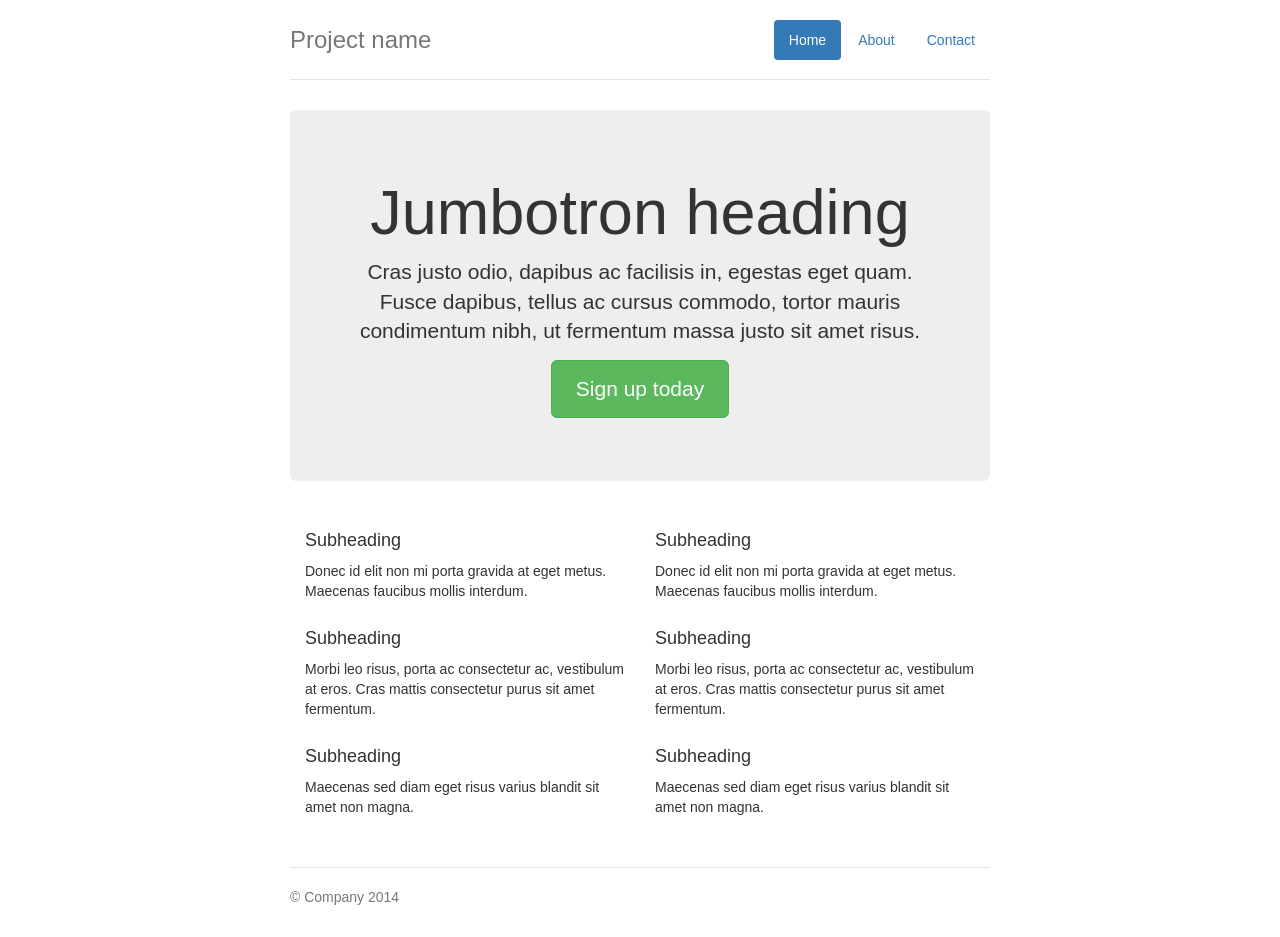
<file: bootstrap-3.3.2/docs/examples/jumbotron-narrow/index.html>
<!DOCTYPE html>
<html lang="en">
  <head>
    <meta charset="utf-8">
    <meta http-equiv="X-UA-Compatible" content="IE=edge">
    <meta name="viewport" content="width=device-width, initial-scale=1">
    <meta name="description" content="">
    <meta name="author" content="">
    <link rel="icon" href="../../favicon.ico">

    <title>Narrow Jumbotron Template for Bootstrap</title>

    <!-- Bootstrap core CSS -->
    <link href="../../dist/css/bootstrap.min.css" rel="stylesheet">

    <!-- Custom styles for this template -->
    <link href="jumbotron-narrow.css" rel="stylesheet">

    <!-- Just for debugging purposes. Don't actually copy these 2 lines! -->
    <!--[if lt IE 9]><script src="../../assets/js/ie8-responsive-file-warning.js"></script><![endif]-->
    <script src="../../assets/js/ie-emulation-modes-warning.js"></script>

    <!-- HTML5 shim and Respond.js for IE8 support of HTML5 elements and media queries -->
    <!--[if lt IE 9]>
      <script src="https://oss.maxcdn.com/html5shiv/3.7.2/html5shiv.min.js"></script>
      <script src="https://oss.maxcdn.com/respond/1.4.2/respond.min.js"></script>
    <![endif]-->
  </head>

  <body>

    <div class="container">
      <div class="header">
        <nav>
          <ul class="nav nav-pills pull-right">
            <li role="presentation" class="active"><a href="#">Home</a></li>
            <li role="presentation"><a href="#">About</a></li>
            <li role="presentation"><a href="#">Contact</a></li>
          </ul>
        </nav>
        <h3 class="text-muted">Project name</h3>
      </div>

      <div class="jumbotron">
        <h1>Jumbotron heading</h1>
        <p class="lead">Cras justo odio, dapibus ac facilisis in, egestas eget quam. Fusce dapibus, tellus ac cursus commodo, tortor mauris condimentum nibh, ut fermentum massa justo sit amet risus.</p>
        <p><a class="btn btn-lg btn-success" href="#" role="button">Sign up today</a></p>
      </div>

      <div class="row marketing">
        <div class="col-lg-6">
          <h4>Subheading</h4>
          <p>Donec id elit non mi porta gravida at eget metus. Maecenas faucibus mollis interdum.</p>

          <h4>Subheading</h4>
          <p>Morbi leo risus, porta ac consectetur ac, vestibulum at eros. Cras mattis consectetur purus sit amet fermentum.</p>

          <h4>Subheading</h4>
          <p>Maecenas sed diam eget risus varius blandit sit amet non magna.</p>
        </div>

        <div class="col-lg-6">
          <h4>Subheading</h4>
          <p>Donec id elit non mi porta gravida at eget metus. Maecenas faucibus mollis interdum.</p>

          <h4>Subheading</h4>
          <p>Morbi leo risus, porta ac consectetur ac, vestibulum at eros. Cras mattis consectetur purus sit amet fermentum.</p>

          <h4>Subheading</h4>
          <p>Maecenas sed diam eget risus varius blandit sit amet non magna.</p>
        </div>
      </div>

      <footer class="footer">
        <p>&copy; Company 2014</p>
      </footer>

    </div> <!-- /container -->


    <!-- IE10 viewport hack for Surface/desktop Windows 8 bug -->
    <script src="../../assets/js/ie10-viewport-bug-workaround.js"></script>
  </body>
</html>
</file>
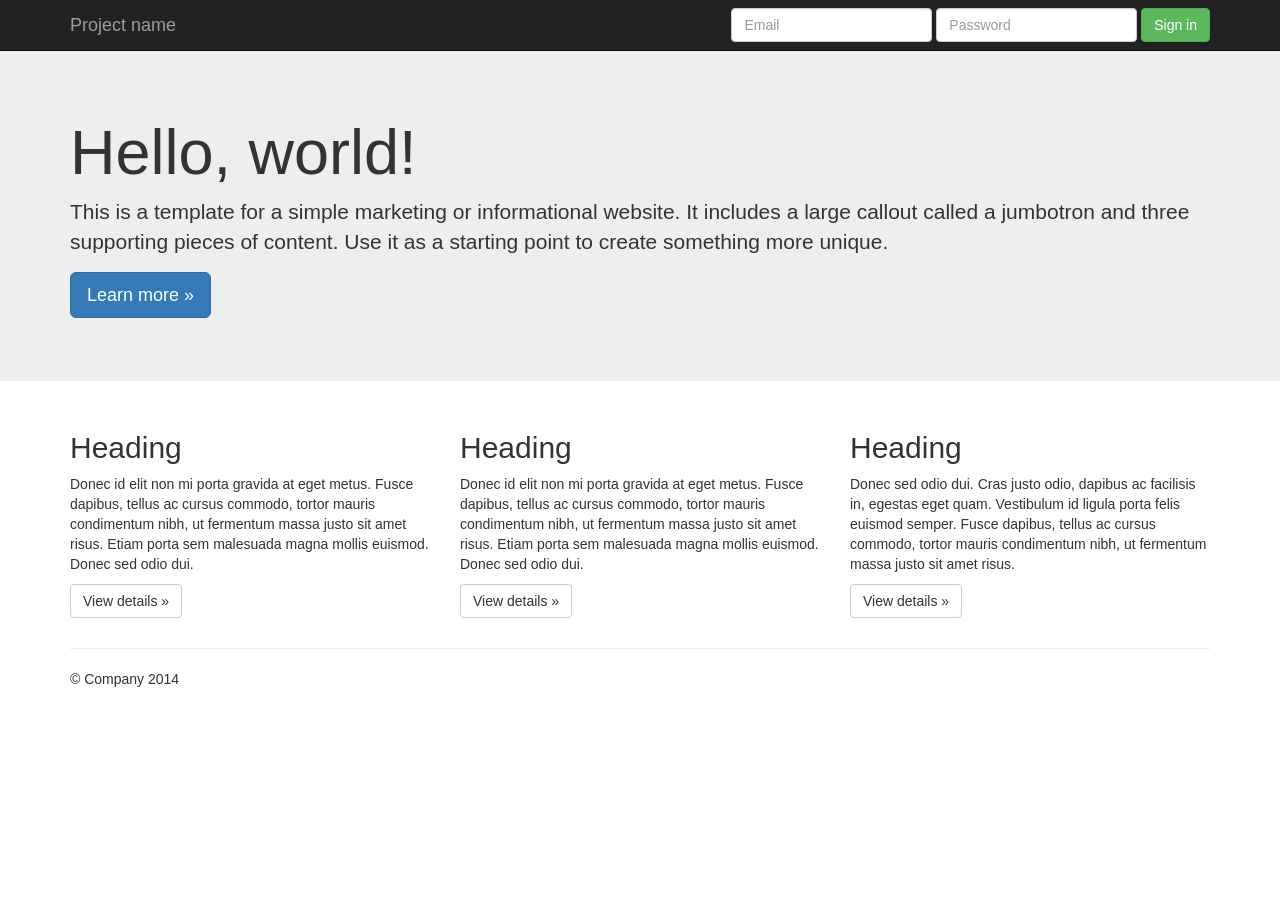
<file: bootstrap-3.3.2/docs/examples/jumbotron/index.html>
<!DOCTYPE html>
<html lang="en">
  <head>
    <meta charset="utf-8">
    <meta http-equiv="X-UA-Compatible" content="IE=edge">
    <meta name="viewport" content="width=device-width, initial-scale=1">
    <meta name="description" content="">
    <meta name="author" content="">
    <link rel="icon" href="../../favicon.ico">

    <title>Jumbotron Template for Bootstrap</title>

    <!-- Bootstrap core CSS -->
    <link href="../../dist/css/bootstrap.min.css" rel="stylesheet">

    <!-- Custom styles for this template -->
    <link href="jumbotron.css" rel="stylesheet">

    <!-- Just for debugging purposes. Don't actually copy these 2 lines! -->
    <!--[if lt IE 9]><script src="../../assets/js/ie8-responsive-file-warning.js"></script><![endif]-->
    <script src="../../assets/js/ie-emulation-modes-warning.js"></script>

    <!-- HTML5 shim and Respond.js for IE8 support of HTML5 elements and media queries -->
    <!--[if lt IE 9]>
      <script src="https://oss.maxcdn.com/html5shiv/3.7.2/html5shiv.min.js"></script>
      <script src="https://oss.maxcdn.com/respond/1.4.2/respond.min.js"></script>
    <![endif]-->
  </head>

  <body>

    <nav class="navbar navbar-inverse navbar-fixed-top">
      <div class="container">
        <div class="navbar-header">
          <button type="button" class="navbar-toggle collapsed" data-toggle="collapse" data-target="#navbar" aria-expanded="false" aria-controls="navbar">
            <span class="sr-only">Toggle navigation</span>
            <span class="icon-bar"></span>
            <span class="icon-bar"></span>
            <span class="icon-bar"></span>
          </button>
          <a class="navbar-brand" href="#">Project name</a>
        </div>
        <div id="navbar" class="navbar-collapse collapse">
          <form class="navbar-form navbar-right">
            <div class="form-group">
              <input type="text" placeholder="Email" class="form-control">
            </div>
            <div class="form-group">
              <input type="password" placeholder="Password" class="form-control">
            </div>
            <button type="submit" class="btn btn-success">Sign in</button>
          </form>
        </div><!--/.navbar-collapse -->
      </div>
    </nav>

    <!-- Main jumbotron for a primary marketing message or call to action -->
    <div class="jumbotron">
      <div class="container">
        <h1>Hello, world!</h1>
        <p>This is a template for a simple marketing or informational website. It includes a large callout called a jumbotron and three supporting pieces of content. Use it as a starting point to create something more unique.</p>
        <p><a class="btn btn-primary btn-lg" href="#" role="button">Learn more &raquo;</a></p>
      </div>
    </div>

    <div class="container">
      <!-- Example row of columns -->
      <div class="row">
        <div class="col-md-4">
          <h2>Heading</h2>
          <p>Donec id elit non mi porta gravida at eget metus. Fusce dapibus, tellus ac cursus commodo, tortor mauris condimentum nibh, ut fermentum massa justo sit amet risus. Etiam porta sem malesuada magna mollis euismod. Donec sed odio dui. </p>
          <p><a class="btn btn-default" href="#" role="button">View details &raquo;</a></p>
        </div>
        <div class="col-md-4">
          <h2>Heading</h2>
          <p>Donec id elit non mi porta gravida at eget metus. Fusce dapibus, tellus ac cursus commodo, tortor mauris condimentum nibh, ut fermentum massa justo sit amet risus. Etiam porta sem malesuada magna mollis euismod. Donec sed odio dui. </p>
          <p><a class="btn btn-default" href="#" role="button">View details &raquo;</a></p>
       </div>
        <div class="col-md-4">
          <h2>Heading</h2>
          <p>Donec sed odio dui. Cras justo odio, dapibus ac facilisis in, egestas eget quam. Vestibulum id ligula porta felis euismod semper. Fusce dapibus, tellus ac cursus commodo, tortor mauris condimentum nibh, ut fermentum massa justo sit amet risus.</p>
          <p><a class="btn btn-default" href="#" role="button">View details &raquo;</a></p>
        </div>
      </div>

      <hr>

      <footer>
        <p>&copy; Company 2014</p>
      </footer>
    </div> <!-- /container -->


    <!-- Bootstrap core JavaScript
    ================================================== -->
    <!-- Placed at the end of the document so the pages load faster -->
    <script src="https://ajax.googleapis.com/ajax/libs/jquery/1.11.2/jquery.min.js"></script>
    <script src="../../dist/js/bootstrap.min.js"></script>
    <!-- IE10 viewport hack for Surface/desktop Windows 8 bug -->
    <script src="../../assets/js/ie10-viewport-bug-workaround.js"></script>
  </body>
</html>
</file>
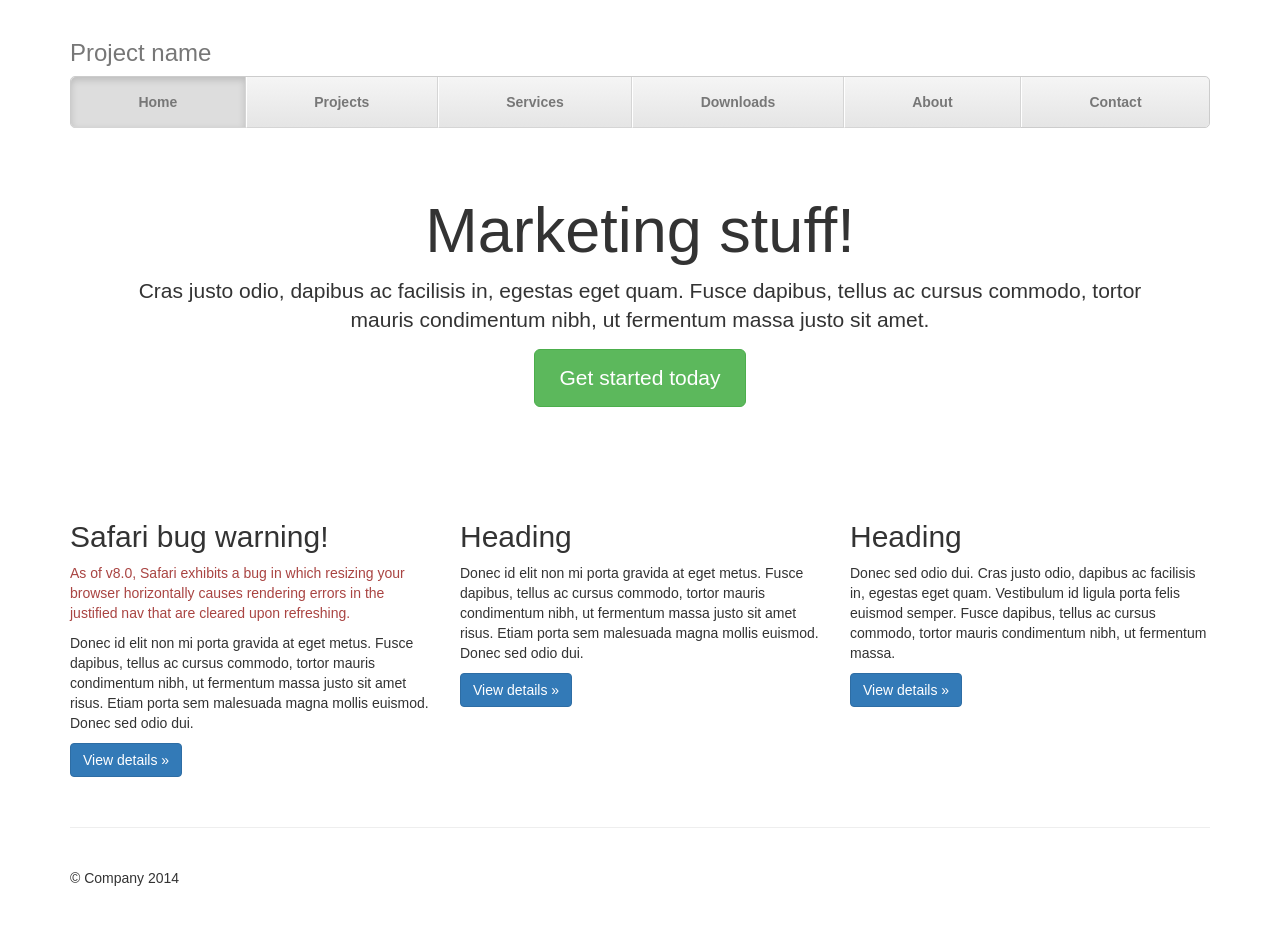
<file: bootstrap-3.3.2/docs/examples/justified-nav/index.html>
<!DOCTYPE html>
<html lang="en">
  <head>
    <meta charset="utf-8">
    <meta http-equiv="X-UA-Compatible" content="IE=edge">
    <meta name="viewport" content="width=device-width, initial-scale=1">
    <meta name="description" content="">
    <meta name="author" content="">
    <link rel="icon" href="../../favicon.ico">

    <title>Justified Nav Template for Bootstrap</title>

    <!-- Bootstrap core CSS -->
    <link href="../../dist/css/bootstrap.min.css" rel="stylesheet">

    <!-- Custom styles for this template -->
    <link href="justified-nav.css" rel="stylesheet">

    <!-- Just for debugging purposes. Don't actually copy these 2 lines! -->
    <!--[if lt IE 9]><script src="../../assets/js/ie8-responsive-file-warning.js"></script><![endif]-->
    <script src="../../assets/js/ie-emulation-modes-warning.js"></script>

    <!-- HTML5 shim and Respond.js for IE8 support of HTML5 elements and media queries -->
    <!--[if lt IE 9]>
      <script src="https://oss.maxcdn.com/html5shiv/3.7.2/html5shiv.min.js"></script>
      <script src="https://oss.maxcdn.com/respond/1.4.2/respond.min.js"></script>
    <![endif]-->
  </head>

  <body>

    <div class="container">

      <div class="masthead">
        <h3 class="text-muted">Project name</h3>
        <nav>
          <ul class="nav nav-justified">
            <li class="active"><a href="#">Home</a></li>
            <li><a href="#">Projects</a></li>
            <li><a href="#">Services</a></li>
            <li><a href="#">Downloads</a></li>
            <li><a href="#">About</a></li>
            <li><a href="#">Contact</a></li>
          </ul>
        </nav>
      </div>

      <!-- Jumbotron -->
      <div class="jumbotron">
        <h1>Marketing stuff!</h1>
        <p class="lead">Cras justo odio, dapibus ac facilisis in, egestas eget quam. Fusce dapibus, tellus ac cursus commodo, tortor mauris condimentum nibh, ut fermentum massa justo sit amet.</p>
        <p><a class="btn btn-lg btn-success" href="#" role="button">Get started today</a></p>
      </div>

      <!-- Example row of columns -->
      <div class="row">
        <div class="col-lg-4">
          <h2>Safari bug warning!</h2>
          <p class="text-danger">As of v8.0, Safari exhibits a bug in which resizing your browser horizontally causes rendering errors in the justified nav that are cleared upon refreshing.</p>
          <p>Donec id elit non mi porta gravida at eget metus. Fusce dapibus, tellus ac cursus commodo, tortor mauris condimentum nibh, ut fermentum massa justo sit amet risus. Etiam porta sem malesuada magna mollis euismod. Donec sed odio dui. </p>
          <p><a class="btn btn-primary" href="#" role="button">View details &raquo;</a></p>
        </div>
        <div class="col-lg-4">
          <h2>Heading</h2>
          <p>Donec id elit non mi porta gravida at eget metus. Fusce dapibus, tellus ac cursus commodo, tortor mauris condimentum nibh, ut fermentum massa justo sit amet risus. Etiam porta sem malesuada magna mollis euismod. Donec sed odio dui. </p>
          <p><a class="btn btn-primary" href="#" role="button">View details &raquo;</a></p>
       </div>
        <div class="col-lg-4">
          <h2>Heading</h2>
          <p>Donec sed odio dui. Cras justo odio, dapibus ac facilisis in, egestas eget quam. Vestibulum id ligula porta felis euismod semper. Fusce dapibus, tellus ac cursus commodo, tortor mauris condimentum nibh, ut fermentum massa.</p>
          <p><a class="btn btn-primary" href="#" role="button">View details &raquo;</a></p>
        </div>
      </div>

      <!-- Site footer -->
      <footer class="footer">
        <p>&copy; Company 2014</p>
      </footer>

    </div> <!-- /container -->


    <!-- IE10 viewport hack for Surface/desktop Windows 8 bug -->
    <script src="../../assets/js/ie10-viewport-bug-workaround.js"></script>
  </body>
</html>
</file>
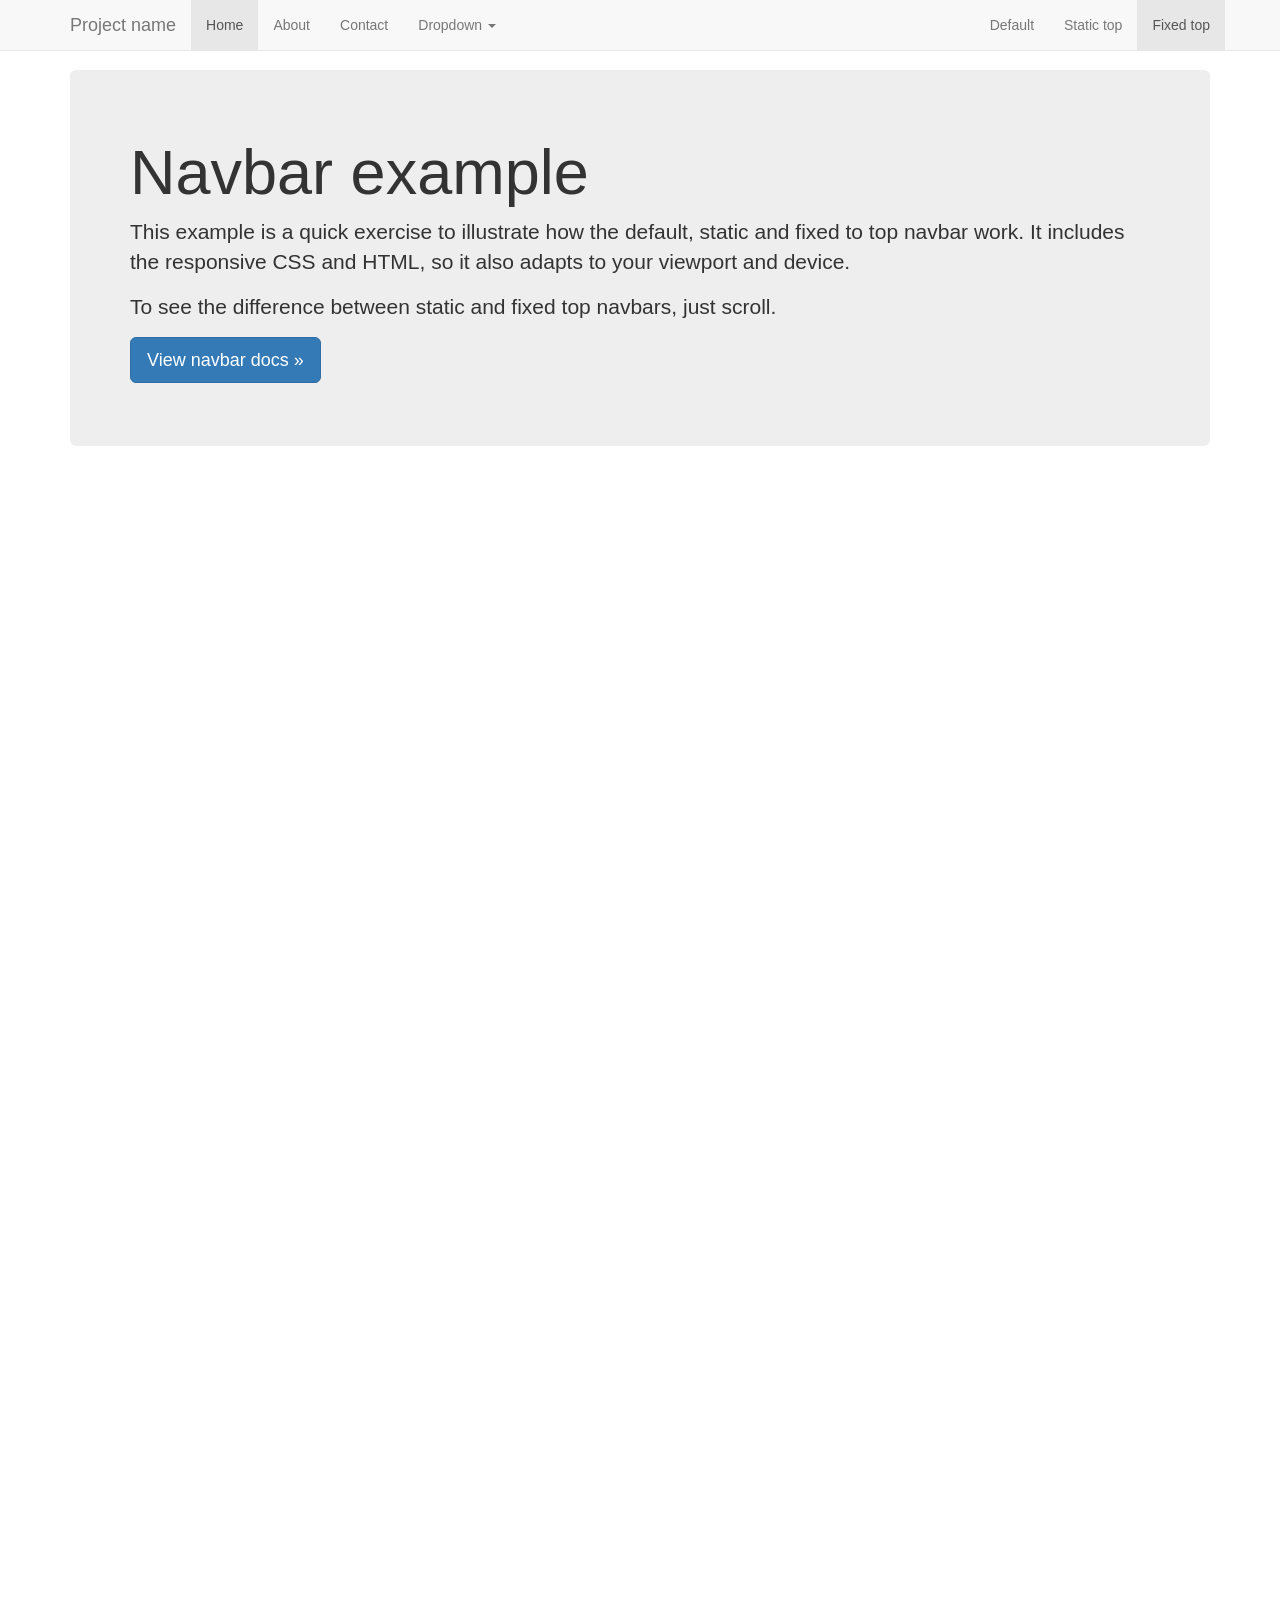
<file: bootstrap-3.3.2/docs/examples/navbar-fixed-top/index.html>
<!DOCTYPE html>
<html lang="en">
  <head>
    <meta charset="utf-8">
    <meta http-equiv="X-UA-Compatible" content="IE=edge">
    <meta name="viewport" content="width=device-width, initial-scale=1">
    <meta name="description" content="">
    <meta name="author" content="">
    <link rel="icon" href="../../favicon.ico">

    <title>Fixed Top Navbar Example for Bootstrap</title>

    <!-- Bootstrap core CSS -->
    <link href="../../dist/css/bootstrap.min.css" rel="stylesheet">

    <!-- Custom styles for this template -->
    <link href="navbar-fixed-top.css" rel="stylesheet">

    <!-- Just for debugging purposes. Don't actually copy these 2 lines! -->
    <!--[if lt IE 9]><script src="../../assets/js/ie8-responsive-file-warning.js"></script><![endif]-->
    <script src="../../assets/js/ie-emulation-modes-warning.js"></script>

    <!-- HTML5 shim and Respond.js for IE8 support of HTML5 elements and media queries -->
    <!--[if lt IE 9]>
      <script src="https://oss.maxcdn.com/html5shiv/3.7.2/html5shiv.min.js"></script>
      <script src="https://oss.maxcdn.com/respond/1.4.2/respond.min.js"></script>
    <![endif]-->
  </head>

  <body>

    <!-- Fixed navbar -->
    <nav class="navbar navbar-default navbar-fixed-top">
      <div class="container">
        <div class="navbar-header">
          <button type="button" class="navbar-toggle collapsed" data-toggle="collapse" data-target="#navbar" aria-expanded="false" aria-controls="navbar">
            <span class="sr-only">Toggle navigation</span>
            <span class="icon-bar"></span>
            <span class="icon-bar"></span>
            <span class="icon-bar"></span>
          </button>
          <a class="navbar-brand" href="#">Project name</a>
        </div>
        <div id="navbar" class="navbar-collapse collapse">
          <ul class="nav navbar-nav">
            <li class="active"><a href="#">Home</a></li>
            <li><a href="#about">About</a></li>
            <li><a href="#contact">Contact</a></li>
            <li class="dropdown">
              <a href="#" class="dropdown-toggle" data-toggle="dropdown" role="button" aria-expanded="false">Dropdown <span class="caret"></span></a>
              <ul class="dropdown-menu" role="menu">
                <li><a href="#">Action</a></li>
                <li><a href="#">Another action</a></li>
                <li><a href="#">Something else here</a></li>
                <li class="divider"></li>
                <li class="dropdown-header">Nav header</li>
                <li><a href="#">Separated link</a></li>
                <li><a href="#">One more separated link</a></li>
              </ul>
            </li>
          </ul>
          <ul class="nav navbar-nav navbar-right">
            <li><a href="../navbar/">Default</a></li>
            <li><a href="../navbar-static-top/">Static top</a></li>
            <li class="active"><a href="./">Fixed top <span class="sr-only">(current)</span></a></li>
          </ul>
        </div><!--/.nav-collapse -->
      </div>
    </nav>

    <div class="container">

      <!-- Main component for a primary marketing message or call to action -->
      <div class="jumbotron">
        <h1>Navbar example</h1>
        <p>This example is a quick exercise to illustrate how the default, static and fixed to top navbar work. It includes the responsive CSS and HTML, so it also adapts to your viewport and device.</p>
        <p>To see the difference between static and fixed top navbars, just scroll.</p>
        <p>
          <a class="btn btn-lg btn-primary" href="../../components/#navbar" role="button">View navbar docs &raquo;</a>
        </p>
      </div>

    </div> <!-- /container -->


    <!-- Bootstrap core JavaScript
    ================================================== -->
    <!-- Placed at the end of the document so the pages load faster -->
    <script src="https://ajax.googleapis.com/ajax/libs/jquery/1.11.2/jquery.min.js"></script>
    <script src="../../dist/js/bootstrap.min.js"></script>
    <!-- IE10 viewport hack for Surface/desktop Windows 8 bug -->
    <script src="../../assets/js/ie10-viewport-bug-workaround.js"></script>
  </body>
</html>
</file>
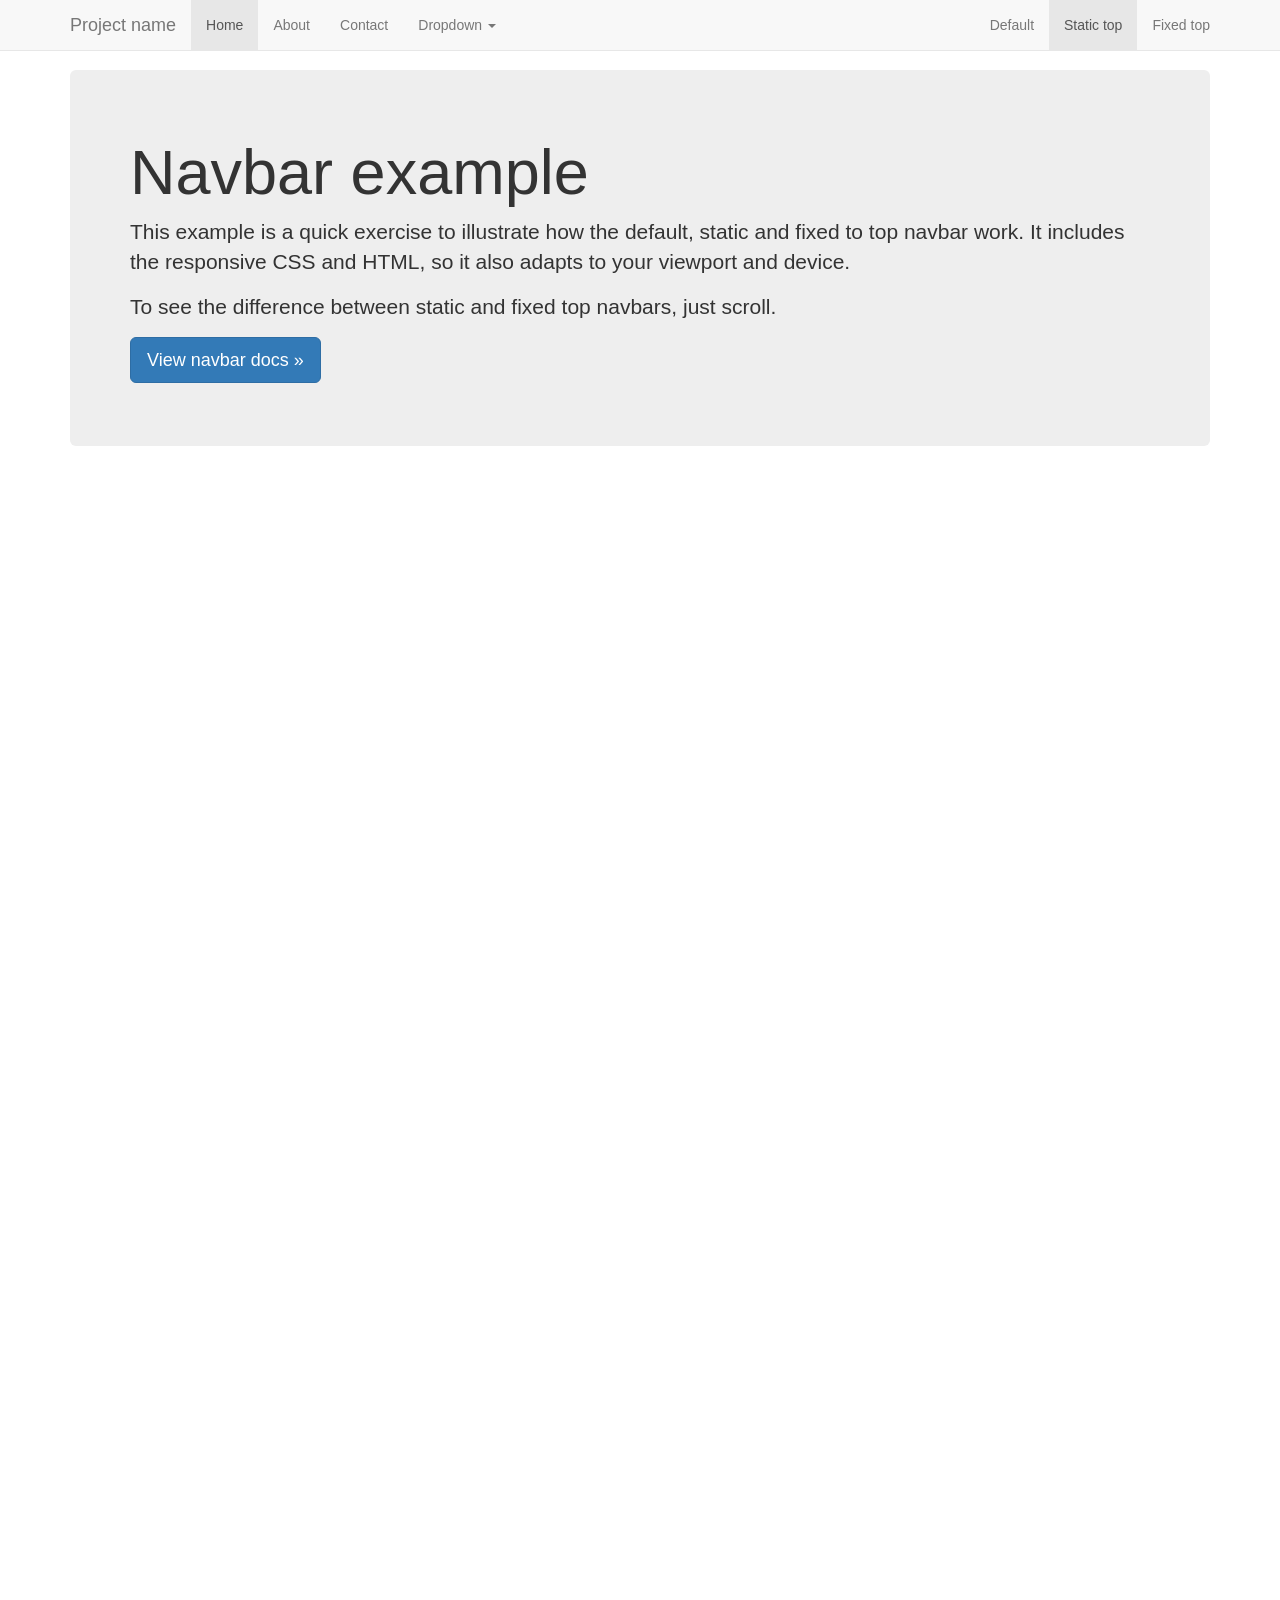
<file: bootstrap-3.3.2/docs/examples/navbar-static-top/index.html>
<!DOCTYPE html>
<html lang="en">
  <head>
    <meta charset="utf-8">
    <meta http-equiv="X-UA-Compatible" content="IE=edge">
    <meta name="viewport" content="width=device-width, initial-scale=1">
    <meta name="description" content="">
    <meta name="author" content="">
    <link rel="icon" href="../../favicon.ico">

    <title>Static Top Navbar Example for Bootstrap</title>

    <!-- Bootstrap core CSS -->
    <link href="../../dist/css/bootstrap.min.css" rel="stylesheet">

    <!-- Custom styles for this template -->
    <link href="navbar-static-top.css" rel="stylesheet">

    <!-- Just for debugging purposes. Don't actually copy these 2 lines! -->
    <!--[if lt IE 9]><script src="../../assets/js/ie8-responsive-file-warning.js"></script><![endif]-->
    <script src="../../assets/js/ie-emulation-modes-warning.js"></script>

    <!-- HTML5 shim and Respond.js for IE8 support of HTML5 elements and media queries -->
    <!--[if lt IE 9]>
      <script src="https://oss.maxcdn.com/html5shiv/3.7.2/html5shiv.min.js"></script>
      <script src="https://oss.maxcdn.com/respond/1.4.2/respond.min.js"></script>
    <![endif]-->
  </head>

  <body>

    <!-- Static navbar -->
    <nav class="navbar navbar-default navbar-static-top">
      <div class="container">
        <div class="navbar-header">
          <button type="button" class="navbar-toggle collapsed" data-toggle="collapse" data-target="#navbar" aria-expanded="false" aria-controls="navbar">
            <span class="sr-only">Toggle navigation</span>
            <span class="icon-bar"></span>
            <span class="icon-bar"></span>
            <span class="icon-bar"></span>
          </button>
          <a class="navbar-brand" href="#">Project name</a>
        </div>
        <div id="navbar" class="navbar-collapse collapse">
          <ul class="nav navbar-nav">
            <li class="active"><a href="#">Home</a></li>
            <li><a href="#about">About</a></li>
            <li><a href="#contact">Contact</a></li>
            <li class="dropdown">
              <a href="#" class="dropdown-toggle" data-toggle="dropdown" role="button" aria-expanded="false">Dropdown <span class="caret"></span></a>
              <ul class="dropdown-menu" role="menu">
                <li><a href="#">Action</a></li>
                <li><a href="#">Another action</a></li>
                <li><a href="#">Something else here</a></li>
                <li class="divider"></li>
                <li class="dropdown-header">Nav header</li>
                <li><a href="#">Separated link</a></li>
                <li><a href="#">One more separated link</a></li>
              </ul>
            </li>
          </ul>
          <ul class="nav navbar-nav navbar-right">
            <li><a href="../navbar/">Default</a></li>
            <li class="active"><a href="./">Static top <span class="sr-only">(current)</span></a></li>
            <li><a href="../navbar-fixed-top/">Fixed top</a></li>
          </ul>
        </div><!--/.nav-collapse -->
      </div>
    </nav>


    <div class="container">

      <!-- Main component for a primary marketing message or call to action -->
      <div class="jumbotron">
        <h1>Navbar example</h1>
        <p>This example is a quick exercise to illustrate how the default, static and fixed to top navbar work. It includes the responsive CSS and HTML, so it also adapts to your viewport and device.</p>
        <p>To see the difference between static and fixed top navbars, just scroll.</p>
        <p>
          <a class="btn btn-lg btn-primary" href="../../components/#navbar" role="button">View navbar docs &raquo;</a>
        </p>
      </div>

    </div> <!-- /container -->


    <!-- Bootstrap core JavaScript
    ================================================== -->
    <!-- Placed at the end of the document so the pages load faster -->
    <script src="https://ajax.googleapis.com/ajax/libs/jquery/1.11.2/jquery.min.js"></script>
    <script src="../../dist/js/bootstrap.min.js"></script>
    <!-- IE10 viewport hack for Surface/desktop Windows 8 bug -->
    <script src="../../assets/js/ie10-viewport-bug-workaround.js"></script>
  </body>
</html>
</file>
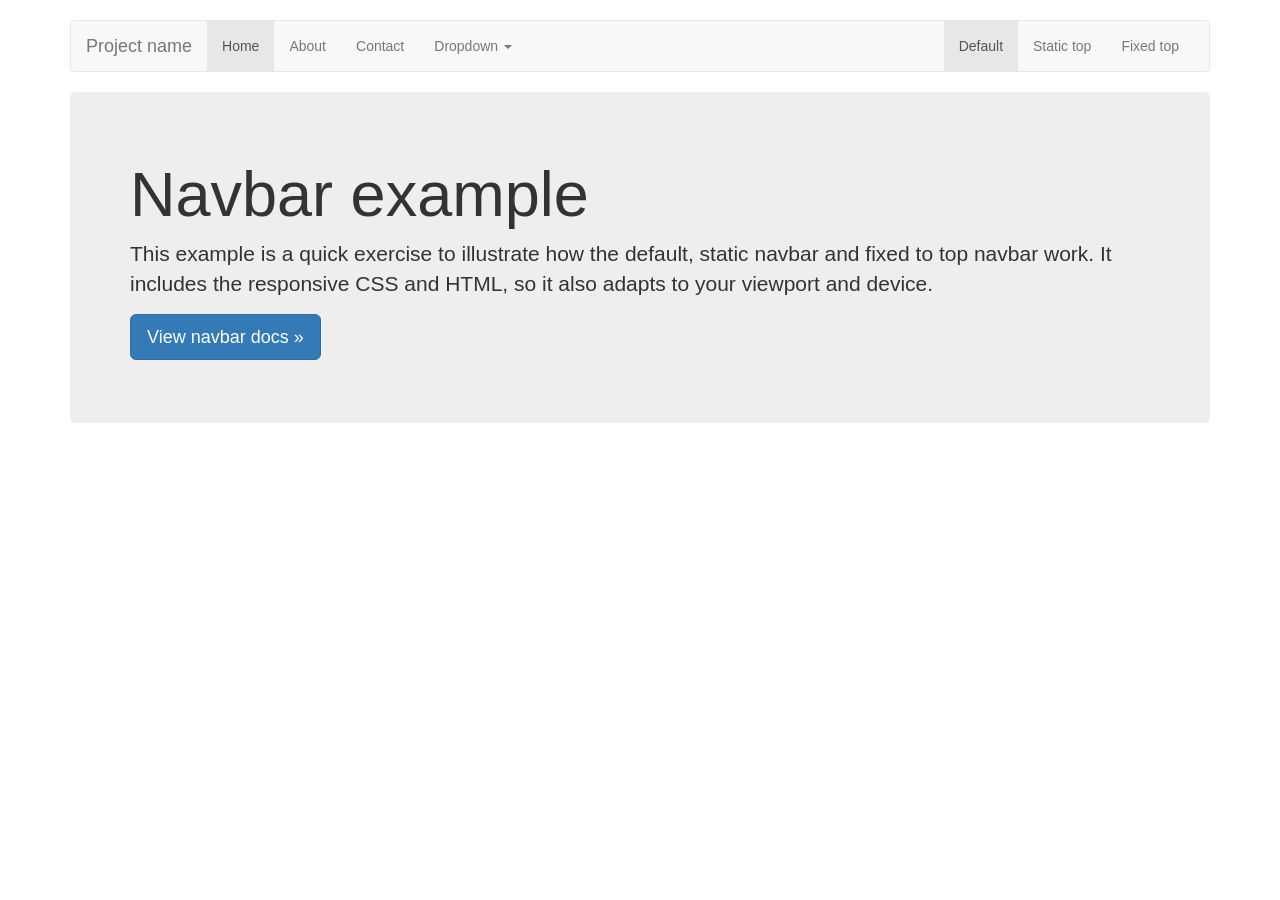
<file: bootstrap-3.3.2/docs/examples/navbar/index.html>
<!DOCTYPE html>
<html lang="en">
  <head>
    <meta charset="utf-8">
    <meta http-equiv="X-UA-Compatible" content="IE=edge">
    <meta name="viewport" content="width=device-width, initial-scale=1">
    <meta name="description" content="">
    <meta name="author" content="">
    <link rel="icon" href="../../favicon.ico">

    <title>Navbar Template for Bootstrap</title>

    <!-- Bootstrap core CSS -->
    <link href="../../dist/css/bootstrap.min.css" rel="stylesheet">

    <!-- Custom styles for this template -->
    <link href="navbar.css" rel="stylesheet">

    <!-- Just for debugging purposes. Don't actually copy these 2 lines! -->
    <!--[if lt IE 9]><script src="../../assets/js/ie8-responsive-file-warning.js"></script><![endif]-->
    <script src="../../assets/js/ie-emulation-modes-warning.js"></script>

    <!-- HTML5 shim and Respond.js for IE8 support of HTML5 elements and media queries -->
    <!--[if lt IE 9]>
      <script src="https://oss.maxcdn.com/html5shiv/3.7.2/html5shiv.min.js"></script>
      <script src="https://oss.maxcdn.com/respond/1.4.2/respond.min.js"></script>
    <![endif]-->
  </head>

  <body>

    <div class="container">

      <!-- Static navbar -->
      <nav class="navbar navbar-default">
        <div class="container-fluid">
          <div class="navbar-header">
            <button type="button" class="navbar-toggle collapsed" data-toggle="collapse" data-target="#navbar" aria-expanded="false" aria-controls="navbar">
              <span class="sr-only">Toggle navigation</span>
              <span class="icon-bar"></span>
              <span class="icon-bar"></span>
              <span class="icon-bar"></span>
            </button>
            <a class="navbar-brand" href="#">Project name</a>
          </div>
          <div id="navbar" class="navbar-collapse collapse">
            <ul class="nav navbar-nav">
              <li class="active"><a href="#">Home</a></li>
              <li><a href="#">About</a></li>
              <li><a href="#">Contact</a></li>
              <li class="dropdown">
                <a href="#" class="dropdown-toggle" data-toggle="dropdown" role="button" aria-expanded="false">Dropdown <span class="caret"></span></a>
                <ul class="dropdown-menu" role="menu">
                  <li><a href="#">Action</a></li>
                  <li><a href="#">Another action</a></li>
                  <li><a href="#">Something else here</a></li>
                  <li class="divider"></li>
                  <li class="dropdown-header">Nav header</li>
                  <li><a href="#">Separated link</a></li>
                  <li><a href="#">One more separated link</a></li>
                </ul>
              </li>
            </ul>
            <ul class="nav navbar-nav navbar-right">
              <li class="active"><a href="./">Default <span class="sr-only">(current)</span></a></li>
              <li><a href="../navbar-static-top/">Static top</a></li>
              <li><a href="../navbar-fixed-top/">Fixed top</a></li>
            </ul>
          </div><!--/.nav-collapse -->
        </div><!--/.container-fluid -->
      </nav>

      <!-- Main component for a primary marketing message or call to action -->
      <div class="jumbotron">
        <h1>Navbar example</h1>
        <p>This example is a quick exercise to illustrate how the default, static navbar and fixed to top navbar work. It includes the responsive CSS and HTML, so it also adapts to your viewport and device.</p>
        <p>
          <a class="btn btn-lg btn-primary" href="../../components/#navbar" role="button">View navbar docs &raquo;</a>
        </p>
      </div>

    </div> <!-- /container -->


    <!-- Bootstrap core JavaScript
    ================================================== -->
    <!-- Placed at the end of the document so the pages load faster -->
    <script src="https://ajax.googleapis.com/ajax/libs/jquery/1.11.2/jquery.min.js"></script>
    <script src="../../dist/js/bootstrap.min.js"></script>
    <!-- IE10 viewport hack for Surface/desktop Windows 8 bug -->
    <script src="../../assets/js/ie10-viewport-bug-workaround.js"></script>
  </body>
</html>
</file>
<file: bootstrap-3.3.2/docs/examples/blog/blog.css>
/*
 * Globals
 */

body {
  font-family: Georgia, "Times New Roman", Times, serif;
  color: #555;
}

h1, .h1,
h2, .h2,
h3, .h3,
h4, .h4,
h5, .h5,
h6, .h6 {
  margin-top: 0;
  font-family: "Helvetica Neue", Helvetica, Arial, sans-serif;
  font-weight: normal;
  color: #333;
}


/*
 * Override Bootstrap's default container.
 */

@media (min-width: 1200px) {
  .container {
    width: 970px;
  }
}


/*
 * Masthead for nav
 */

.blog-masthead {
  background-color: #428bca;
  -webkit-box-shadow: inset 0 -2px 5px rgba(0,0,0,.1);
          box-shadow: inset 0 -2px 5px rgba(0,0,0,.1);
}

/* Nav links */
.blog-nav-item {
  position: relative;
  display: inline-block;
  padding: 10px;
  font-weight: 500;
  color: #cdddeb;
}
.blog-nav-item:hover,
.blog-nav-item:focus {
  color: #fff;
  text-decoration: none;
}

/* Active state gets a caret at the bottom */
.blog-nav .active {
  color: #fff;
}
.blog-nav .active:after {
  position: absolute;
  bottom: 0;
  left: 50%;
  width: 0;
  height: 0;
  margin-left: -5px;
  vertical-align: middle;
  content: " ";
  border-right: 5px solid transparent;
  border-bottom: 5px solid;
  border-left: 5px solid transparent;
}


/*
 * Blog name and description
 */

.blog-header {
  padding-top: 20px;
  padding-bottom: 20px;
}
.blog-title {
  margin-top: 30px;
  margin-bottom: 0;
  font-size: 60px;
  font-weight: normal;
}
.blog-description {
  font-size: 20px;
  color: #999;
}


/*
 * Main column and sidebar layout
 */

.blog-main {
  font-size: 18px;
  line-height: 1.5;
}

/* Sidebar modules for boxing content */
.sidebar-module {
  padding: 15px;
  margin: 0 -15px 15px;
}
.sidebar-module-inset {
  padding: 15px;
  background-color: #f5f5f5;
  border-radius: 4px;
}
.sidebar-module-inset p:last-child,
.sidebar-module-inset ul:last-child,
.sidebar-module-inset ol:last-child {
  margin-bottom: 0;
}


/* Pagination */
.pager {
  margin-bottom: 60px;
  text-align: left;
}
.pager > li > a {
  width: 140px;
  padding: 10px 20px;
  text-align: center;
  border-radius: 30px;
}


/*
 * Blog posts
 */

.blog-post {
  margin-bottom: 60px;
}
.blog-post-title {
  margin-bottom: 5px;
  font-size: 40px;
}
.blog-post-meta {
  margin-bottom: 20px;
  color: #999;
}


/*
 * Footer
 */

.blog-footer {
  padding: 40px 0;
  color: #999;
  text-align: center;
  background-color: #f9f9f9;
  border-top: 1px solid #e5e5e5;
}
.blog-footer p:last-child {
  margin-bottom: 0;
}
</file>
<file: bootstrap-3.3.2/docs/examples/carousel/carousel.css>
/* GLOBAL STYLES
-------------------------------------------------- */
/* Padding below the footer and lighter body text */

body {
  padding-bottom: 40px;
  color: #5a5a5a;
}


/* CUSTOMIZE THE NAVBAR
-------------------------------------------------- */

/* Special class on .container surrounding .navbar, used for positioning it into place. */
.navbar-wrapper {
  position: absolute;
  top: 0;
  right: 0;
  left: 0;
  z-index: 20;
}

/* Flip around the padding for proper display in narrow viewports */
.navbar-wrapper > .container {
  padding-right: 0;
  padding-left: 0;
}
.navbar-wrapper .navbar {
  padding-right: 15px;
  padding-left: 15px;
}
.navbar-wrapper .navbar .container {
  width: auto;
}


/* CUSTOMIZE THE CAROUSEL
-------------------------------------------------- */

/* Carousel base class */
.carousel {
  height: 500px;
  margin-bottom: 60px;
}
/* Since positioning the image, we need to help out the caption */
.carousel-caption {
  z-index: 10;
}

/* Declare heights because of positioning of img element */
.carousel .item {
  height: 500px;
  background-color: #777;
}
.carousel-inner > .item > img {
  position: absolute;
  top: 0;
  left: 0;
  min-width: 100%;
  height: 500px;
}


/* MARKETING CONTENT
-------------------------------------------------- */

/* Center align the text within the three columns below the carousel */
.marketing .col-lg-4 {
  margin-bottom: 20px;
  text-align: center;
}
.marketing h2 {
  font-weight: normal;
}
.marketing .col-lg-4 p {
  margin-right: 10px;
  margin-left: 10px;
}


/* Featurettes
------------------------- */

.featurette-divider {
  margin: 80px 0; /* Space out the Bootstrap <hr> more */
}

/* Thin out the marketing headings */
.featurette-heading {
  font-weight: 300;
  line-height: 1;
  letter-spacing: -1px;
}


/* RESPONSIVE CSS
-------------------------------------------------- */

@media (min-width: 768px) {
  /* Navbar positioning foo */
  .navbar-wrapper {
    margin-top: 20px;
  }
  .navbar-wrapper .container {
    padding-right: 15px;
    padding-left: 15px;
  }
  .navbar-wrapper .navbar {
    padding-right: 0;
    padding-left: 0;
  }

  /* The navbar becomes detached from the top, so we round the corners */
  .navbar-wrapper .navbar {
    border-radius: 4px;
  }

  /* Bump up size of carousel content */
  .carousel-caption p {
    margin-bottom: 20px;
    font-size: 21px;
    line-height: 1.4;
  }

  .featurette-heading {
    font-size: 50px;
  }
}

@media (min-width: 992px) {
  .featurette-heading {
    margin-top: 120px;
  }
}
</file>
<file: bootstrap-3.3.2/docs/examples/cover/cover.css>
/*
 * Globals
 */

/* Links */
a,
a:focus,
a:hover {
  color: #fff;
}

/* Custom default button */
.btn-default,
.btn-default:hover,
.btn-default:focus {
  color: #333;
  text-shadow: none; /* Prevent inheritence from `body` */
  background-color: #fff;
  border: 1px solid #fff;
}


/*
 * Base structure
 */

html,
body {
  height: 100%;
  background-color: #333;
}
body {
  color: #fff;
  text-align: center;
  text-shadow: 0 1px 3px rgba(0,0,0,.5);
}

/* Extra markup and styles for table-esque vertical and horizontal centering */
.site-wrapper {
  display: table;
  width: 100%;
  height: 100%; /* For at least Firefox */
  min-height: 100%;
  -webkit-box-shadow: inset 0 0 100px rgba(0,0,0,.5);
          box-shadow: inset 0 0 100px rgba(0,0,0,.5);
}
.site-wrapper-inner {
  display: table-cell;
  vertical-align: top;
}
.cover-container {
  margin-right: auto;
  margin-left: auto;
}

/* Padding for spacing */
.inner {
  padding: 30px;
}


/*
 * Header
 */
.masthead-brand {
  margin-top: 10px;
  margin-bottom: 10px;
}

.masthead-nav > li {
  display: inline-block;
}
.masthead-nav > li + li {
  margin-left: 20px;
}
.masthead-nav > li > a {
  padding-right: 0;
  padding-left: 0;
  font-size: 16px;
  font-weight: bold;
  color: #fff; /* IE8 proofing */
  color: rgba(255,255,255,.75);
  border-bottom: 2px solid transparent;
}
.masthead-nav > li > a:hover,
.masthead-nav > li > a:focus {
  background-color: transparent;
  border-bottom-color: #a9a9a9;
  border-bottom-color: rgba(255,255,255,.25);
}
.masthead-nav > .active > a,
.masthead-nav > .active > a:hover,
.masthead-nav > .active > a:focus {
  color: #fff;
  border-bottom-color: #fff;
}

@media (min-width: 768px) {
  .masthead-brand {
    float: left;
  }
  .masthead-nav {
    float: right;
  }
}


/*
 * Cover
 */

.cover {
  padding: 0 20px;
}
.cover .btn-lg {
  padding: 10px 20px;
  font-weight: bold;
}


/*
 * Footer
 */

.mastfoot {
  color: #999; /* IE8 proofing */
  color: rgba(255,255,255,.5);
}


/*
 * Affix and center
 */

@media (min-width: 768px) {
  /* Pull out the header and footer */
  .masthead {
    position: fixed;
    top: 0;
  }
  .mastfoot {
    position: fixed;
    bottom: 0;
  }
  /* Start the vertical centering */
  .site-wrapper-inner {
    vertical-align: middle;
  }
  /* Handle the widths */
  .masthead,
  .mastfoot,
  .cover-container {
    width: 100%; /* Must be percentage or pixels for horizontal alignment */
  }
}

@media (min-width: 992px) {
  .masthead,
  .mastfoot,
  .cover-container {
    width: 700px;
  }
}
</file>
<file: bootstrap-3.3.2/docs/examples/dashboard/dashboard.css>
/*
 * Base structure
 */

/* Move down content because we have a fixed navbar that is 50px tall */
body {
  padding-top: 50px;
}


/*
 * Global add-ons
 */

.sub-header {
  padding-bottom: 10px;
  border-bottom: 1px solid #eee;
}

/*
 * Top navigation
 * Hide default border to remove 1px line.
 */
.navbar-fixed-top {
  border: 0;
}

/*
 * Sidebar
 */

/* Hide for mobile, show later */
.sidebar {
  display: none;
}
@media (min-width: 768px) {
  .sidebar {
    position: fixed;
    top: 51px;
    bottom: 0;
    left: 0;
    z-index: 1000;
    display: block;
    padding: 20px;
    overflow-x: hidden;
    overflow-y: auto; /* Scrollable contents if viewport is shorter than content. */
    background-color: #f5f5f5;
    border-right: 1px solid #eee;
  }
}

/* Sidebar navigation */
.nav-sidebar {
  margin-right: -21px; /* 20px padding + 1px border */
  margin-bottom: 20px;
  margin-left: -20px;
}
.nav-sidebar > li > a {
  padding-right: 20px;
  padding-left: 20px;
}
.nav-sidebar > .active > a,
.nav-sidebar > .active > a:hover,
.nav-sidebar > .active > a:focus {
  color: #fff;
  background-color: #428bca;
}


/*
 * Main content
 */

.main {
  padding: 20px;
}
@media (min-width: 768px) {
  .main {
    padding-right: 40px;
    padding-left: 40px;
  }
}
.main .page-header {
  margin-top: 0;
}


/*
 * Placeholder dashboard ideas
 */

.placeholders {
  margin-bottom: 30px;
  text-align: center;
}
.placeholders h4 {
  margin-bottom: 0;
}
.placeholder {
  margin-bottom: 20px;
}
.placeholder img {
  display: inline-block;
  border-radius: 50%;
}
</file>
<file: bootstrap-3.3.2/docs/examples/grid/grid.css>
h4 {
  margin-top: 25px;
}
.row {
  margin-bottom: 20px;
}
.row .row {
  margin-top: 10px;
  margin-bottom: 0;
}
[class*="col-"] {
  padding-top: 15px;
  padding-bottom: 15px;
  background-color: #eee;
  background-color: rgba(86,61,124,.15);
  border: 1px solid #ddd;
  border: 1px solid rgba(86,61,124,.2);
}

hr {
  margin-top: 40px;
  margin-bottom: 40px;
}
</file>
<file: bootstrap-3.3.2/docs/examples/jumbotron-narrow/jumbotron-narrow.css>
/* Space out content a bit */
body {
  padding-top: 20px;
  padding-bottom: 20px;
}

/* Everything but the jumbotron gets side spacing for mobile first views */
.header,
.marketing,
.footer {
  padding-right: 15px;
  padding-left: 15px;
}

/* Custom page header */
.header {
  border-bottom: 1px solid #e5e5e5;
}
/* Make the masthead heading the same height as the navigation */
.header h3 {
  padding-bottom: 19px;
  margin-top: 0;
  margin-bottom: 0;
  line-height: 40px;
}

/* Custom page footer */
.footer {
  padding-top: 19px;
  color: #777;
  border-top: 1px solid #e5e5e5;
}

/* Customize container */
@media (min-width: 768px) {
  .container {
    max-width: 730px;
  }
}
.container-narrow > hr {
  margin: 30px 0;
}

/* Main marketing message and sign up button */
.jumbotron {
  text-align: center;
  border-bottom: 1px solid #e5e5e5;
}
.jumbotron .btn {
  padding: 14px 24px;
  font-size: 21px;
}

/* Supporting marketing content */
.marketing {
  margin: 40px 0;
}
.marketing p + h4 {
  margin-top: 28px;
}

/* Responsive: Portrait tablets and up */
@media screen and (min-width: 768px) {
  /* Remove the padding we set earlier */
  .header,
  .marketing,
  .footer {
    padding-right: 0;
    padding-left: 0;
  }
  /* Space out the masthead */
  .header {
    margin-bottom: 30px;
  }
  /* Remove the bottom border on the jumbotron for visual effect */
  .jumbotron {
    border-bottom: 0;
  }
}
</file>
<file: bootstrap-3.3.2/docs/examples/jumbotron/jumbotron.css>
/* Move down content because we have a fixed navbar that is 50px tall */
body {
  padding-top: 50px;
  padding-bottom: 20px;
}
</file>
<file: bootstrap-3.3.2/docs/examples/justified-nav/justified-nav.css>
body {
  padding-top: 20px;
}

.footer {
  padding-top: 40px;
  padding-bottom: 40px;
  margin-top: 40px;
  border-top: 1px solid #eee;
}

/* Main marketing message and sign up button */
.jumbotron {
  text-align: center;
  background-color: transparent;
}
.jumbotron .btn {
  padding: 14px 24px;
  font-size: 21px;
}

/* Customize the nav-justified links to be fill the entire space of the .navbar */

.nav-justified {
  background-color: #eee;
  border: 1px solid #ccc;
  border-radius: 5px;
}
.nav-justified > li > a {
  padding-top: 15px;
  padding-bottom: 15px;
  margin-bottom: 0;
  font-weight: bold;
  color: #777;
  text-align: center;
  background-color: #e5e5e5; /* Old browsers */
  background-image: -webkit-gradient(linear, left top, left bottom, from(#f5f5f5), to(#e5e5e5));
  background-image: -webkit-linear-gradient(top, #f5f5f5 0%, #e5e5e5 100%);
  background-image:      -o-linear-gradient(top, #f5f5f5 0%, #e5e5e5 100%);
  background-image: -webkit-gradient(linear, left top, left bottom, from(top), color-stop(0%, #f5f5f5), to(#e5e5e5));
  background-image:         linear-gradient(top, #f5f5f5 0%, #e5e5e5 100%);
  filter: progid:DXImageTransform.Microsoft.gradient( startColorstr='#f5f5f5', endColorstr='#e5e5e5',GradientType=0 ); /* IE6-9 */
  background-repeat: repeat-x; /* Repeat the gradient */
  border-bottom: 1px solid #d5d5d5;
}
.nav-justified > .active > a,
.nav-justified > .active > a:hover,
.nav-justified > .active > a:focus {
  background-color: #ddd;
  background-image: none;
  -webkit-box-shadow: inset 0 3px 7px rgba(0,0,0,.15);
          box-shadow: inset 0 3px 7px rgba(0,0,0,.15);
}
.nav-justified > li:first-child > a {
  border-radius: 5px 5px 0 0;
}
.nav-justified > li:last-child > a {
  border-bottom: 0;
  border-radius: 0 0 5px 5px;
}

@media (min-width: 768px) {
  .nav-justified {
    max-height: 52px;
  }
  .nav-justified > li > a {
    border-right: 1px solid #d5d5d5;
    border-left: 1px solid #fff;
  }
  .nav-justified > li:first-child > a {
    border-left: 0;
    border-radius: 5px 0 0 5px;
  }
  .nav-justified > li:last-child > a {
    border-right: 0;
    border-radius: 0 5px 5px 0;
  }
}

/* Responsive: Portrait tablets and up */
@media screen and (min-width: 768px) {
  /* Remove the padding we set earlier */
  .masthead,
  .marketing,
  .footer {
    padding-right: 0;
    padding-left: 0;
  }
}
</file>
<file: bootstrap-3.3.2/docs/examples/navbar-fixed-top/navbar-fixed-top.css>
body {
  min-height: 2000px;
  padding-top: 70px;
}
</file>
<file: bootstrap-3.3.2/docs/examples/navbar-static-top/navbar-static-top.css>
body {
  min-height: 2000px;
}

.navbar-static-top {
  margin-bottom: 19px;
}
</file>
<file: bootstrap-3.3.2/docs/examples/navbar/navbar.css>
body {
  padding-top: 20px;
  padding-bottom: 20px;
}

.navbar {
  margin-bottom: 20px;
}
</file>
<file: bootstrap-3.3.2/js/tests/vendor/qunit.css>
/*!
 * QUnit 1.15.0
 * http://qunitjs.com/
 *
 * Copyright 2014 jQuery Foundation and other contributors
 * Released under the MIT license
 * http://jquery.org/license
 *
 * Date: 2014-08-08T16:00Z
 */

/** Font Family and Sizes */

#qunit-tests, #qunit-header, #qunit-banner, #qunit-testrunner-toolbar, #qunit-userAgent, #qunit-testresult {
	font-family: "Helvetica Neue Light", "HelveticaNeue-Light", "Helvetica Neue", Calibri, Helvetica, Arial, sans-serif;
}

#qunit-testrunner-toolbar, #qunit-userAgent, #qunit-testresult, #qunit-tests li { font-size: small; }
#qunit-tests { font-size: smaller; }


/** Resets */

#qunit-tests, #qunit-header, #qunit-banner, #qunit-userAgent, #qunit-testresult, #qunit-modulefilter {
	margin: 0;
	padding: 0;
}


/** Header */

#qunit-header {
	padding: 0.5em 0 0.5em 1em;

	color: #8699A4;
	background-color: #0D3349;

	font-size: 1.5em;
	line-height: 1em;
	font-weight: 400;

	border-radius: 5px 5px 0 0;
}

#qunit-header a {
	text-decoration: none;
	color: #C2CCD1;
}

#qunit-header a:hover,
#qunit-header a:focus {
	color: #FFF;
}

#qunit-testrunner-toolbar label {
	display: inline-block;
	padding: 0 0.5em 0 0.1em;
}

#qunit-banner {
	height: 5px;
}

#qunit-testrunner-toolbar {
	padding: 0.5em 1em 0.5em 1em;
	color: #5E740B;
	background-color: #EEE;
	overflow: hidden;
}

#qunit-userAgent {
	padding: 0.5em 1em 0.5em 1em;
	background-color: #2B81AF;
	color: #FFF;
	text-shadow: rgba(0, 0, 0, 0.5) 2px 2px 1px;
}

#qunit-modulefilter-container {
	float: right;
}

/** Tests: Pass/Fail */

#qunit-tests {
	list-style-position: inside;
}

#qunit-tests li {
	padding: 0.4em 1em 0.4em 1em;
	border-bottom: 1px solid #FFF;
	list-style-position: inside;
}

#qunit-tests.hidepass li.pass, #qunit-tests.hidepass li.running  {
	display: none;
}

#qunit-tests li strong {
	cursor: pointer;
}

#qunit-tests li a {
	padding: 0.5em;
	color: #C2CCD1;
	text-decoration: none;
}
#qunit-tests li a:hover,
#qunit-tests li a:focus {
	color: #000;
}

#qunit-tests li .runtime {
	float: right;
	font-size: smaller;
}

.qunit-assert-list {
	margin-top: 0.5em;
	padding: 0.5em;

	background-color: #FFF;

	border-radius: 5px;
}

.qunit-collapsed {
	display: none;
}

#qunit-tests table {
	border-collapse: collapse;
	margin-top: 0.2em;
}

#qunit-tests th {
	text-align: right;
	vertical-align: top;
	padding: 0 0.5em 0 0;
}

#qunit-tests td {
	vertical-align: top;
}

#qunit-tests pre {
	margin: 0;
	white-space: pre-wrap;
	word-wrap: break-word;
}

#qunit-tests del {
	background-color: #E0F2BE;
	color: #374E0C;
	text-decoration: none;
}

#qunit-tests ins {
	background-color: #FFCACA;
	color: #500;
	text-decoration: none;
}

/*** Test Counts */

#qunit-tests b.counts                       { color: #000; }
#qunit-tests b.passed                       { color: #5E740B; }
#qunit-tests b.failed                       { color: #710909; }

#qunit-tests li li {
	padding: 5px;
	background-color: #FFF;
	border-bottom: none;
	list-style-position: inside;
}

/*** Passing Styles */

#qunit-tests li li.pass {
	color: #3C510C;
	background-color: #FFF;
	border-left: 10px solid #C6E746;
}

#qunit-tests .pass                          { color: #528CE0; background-color: #D2E0E6; }
#qunit-tests .pass .test-name               { color: #366097; }

#qunit-tests .pass .test-actual,
#qunit-tests .pass .test-expected           { color: #999; }

#qunit-banner.qunit-pass                    { background-color: #C6E746; }

/*** Failing Styles */

#qunit-tests li li.fail {
	color: #710909;
	background-color: #FFF;
	border-left: 10px solid #EE5757;
	white-space: pre;
}

#qunit-tests > li:last-child {
	border-radius: 0 0 5px 5px;
}

#qunit-tests .fail                          { color: #000; background-color: #EE5757; }
#qunit-tests .fail .test-name,
#qunit-tests .fail .module-name             { color: #000; }

#qunit-tests .fail .test-actual             { color: #EE5757; }
#qunit-tests .fail .test-expected           { color: #008000; }

#qunit-banner.qunit-fail                    { background-color: #EE5757; }


/** Result */

#qunit-testresult {
	padding: 0.5em 1em 0.5em 1em;

	color: #2B81AF;
	background-color: #D2E0E6;

	border-bottom: 1px solid #FFF;
}
#qunit-testresult .module-name {
	font-weight: 700;
}

/** Fixture */

#qunit-fixture {
	position: absolute;
	top: -10000px;
	left: -10000px;
	width: 1000px;
	height: 1000px;
}
</file>
